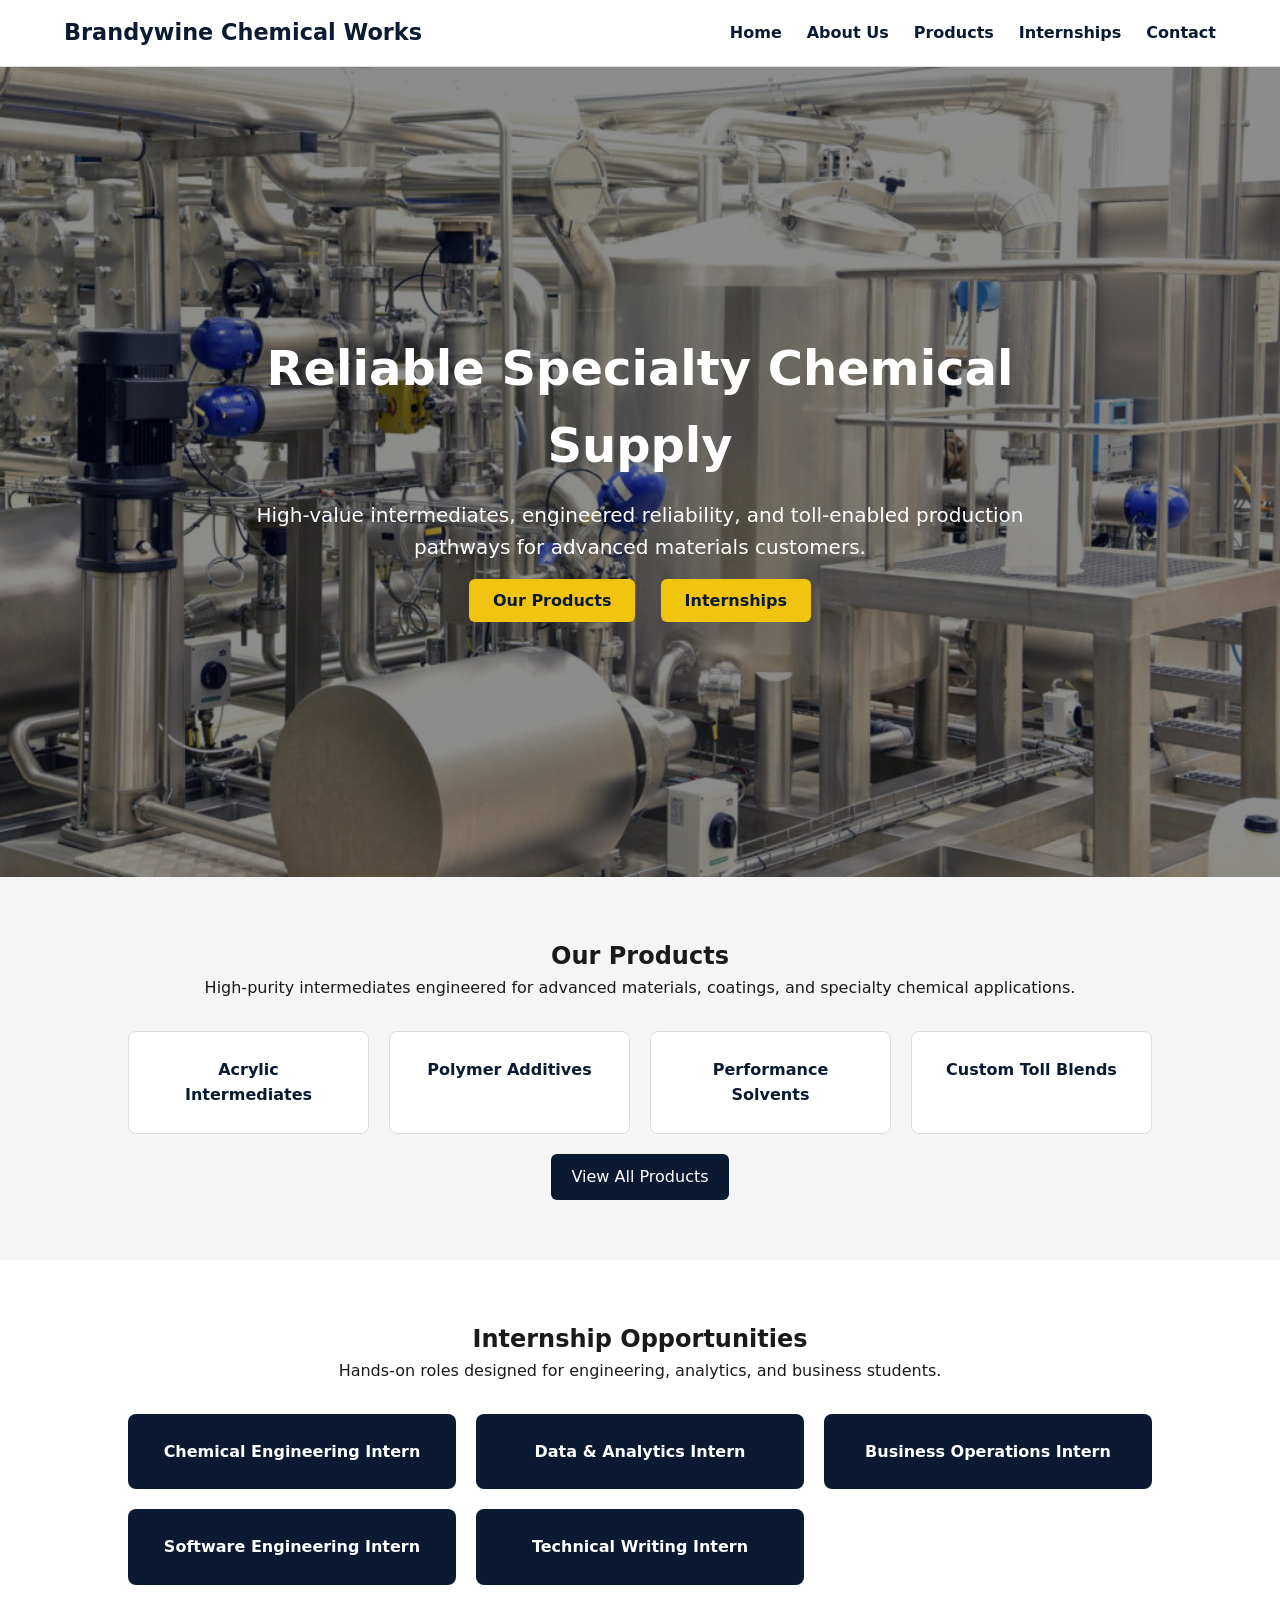
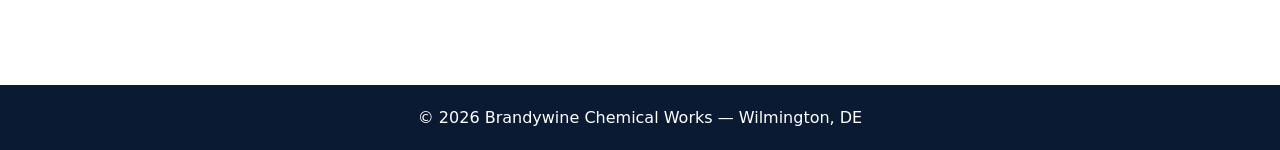
<file: index.html>
<!DOCTYPE html>
<html lang="en">
<head>
  <meta charset="UTF-8" />
  <title>Brandywine Chemical Works</title>
  <meta name="viewport" content="width=device-width, initial-scale=1" />
  <link rel="stylesheet" href="style.css">

  <style>
    :root {
      --navy: #0a1a33;
      --navy-light: #11284d;
      --gold: #f1c40f;
      --gold-dark: #d4ac0d;
      --text-dark: #1a1a1a;
      --light-gray: #f5f5f5;
    }
  </style>
</head>

<body>

  <!-- NAVBAR -->
  <nav>
    <div class="nav-container">
      <h1 class="logo">Brandywine Chemical Works</h1>
      <ul class="nav-links">
  <li><a href="index.html">Home</a></li>
  <li><a href="about.html">About Us</a></li>
  <li><a href="products.html">Products</a></li>
  <li><a href="index.html#internships">Internships</a></li>
  <li><a href="contact.html">Contact</a></li>
      </ul>
    </div>
  </nav>

  <!-- HERO -->
  <section class="hero">
    <div class="hero-overlay"></div>
    <div class="hero-content">
      <h1>Reliable Specialty Chemical Supply</h1>
      <p>High-value intermediates, engineered reliability, and toll-enabled production pathways for advanced materials customers.</p>
      <div class="hero-buttons">
        <a href="products.html" class="btn">Our Products</a>
        <a href="#internships" class="btn">Internships</a>
      </div>
    </div>
  </section>

  <!-- PRODUCTS PREVIEW -->
  <section class="products-preview">
    <h2>Our Products</h2>
    <p>High-purity intermediates engineered for advanced materials, coatings, and specialty chemical applications.</p>

    <div class="product-grid">
      <a href="acrylic-intermediates.html" class="product-card clickable-card">Acrylic Intermediates</a>
      <a href="polymer-additives.html" class="product-card clickable-card">Polymer Additives</a>
      <a href="performance-solvents.html" class="product-card clickable-card">Performance Solvents</a>
      <a href="custom-toll-blends.html" class="product-card clickable-card">Custom Toll Blends</a>
    </div>

    <a href="products.html" class="btn-secondary">View All Products</a>
  </section>

  <!-- INTERNSHIPS -->
  <section id="internships" class="internships">
    <h2>Internship Opportunities</h2>
    <p>Hands-on roles designed for engineering, analytics, and business students.</p>

    <div class="internship-grid">
      <a href="chemical-engineering-intern.html" class="card">Chemical Engineering Intern</a>
      <a href="data-analytics-intern.html" class="card">Data & Analytics Intern</a>
      <a href="business-ops-intern.html" class="card">Business Operations Intern</a>
      <a href="software-intern.html" class="card">Software Engineering Intern</a>
      <a href="technical-writing-intern.html" class="card">Technical Writing Intern</a>
    </div>
  </section>

  <!-- FOOTER -->
  <footer>
    <p>© 2026 Brandywine Chemical Works — Wilmington, DE</p>
  </footer>

</body>
</html>
</file>
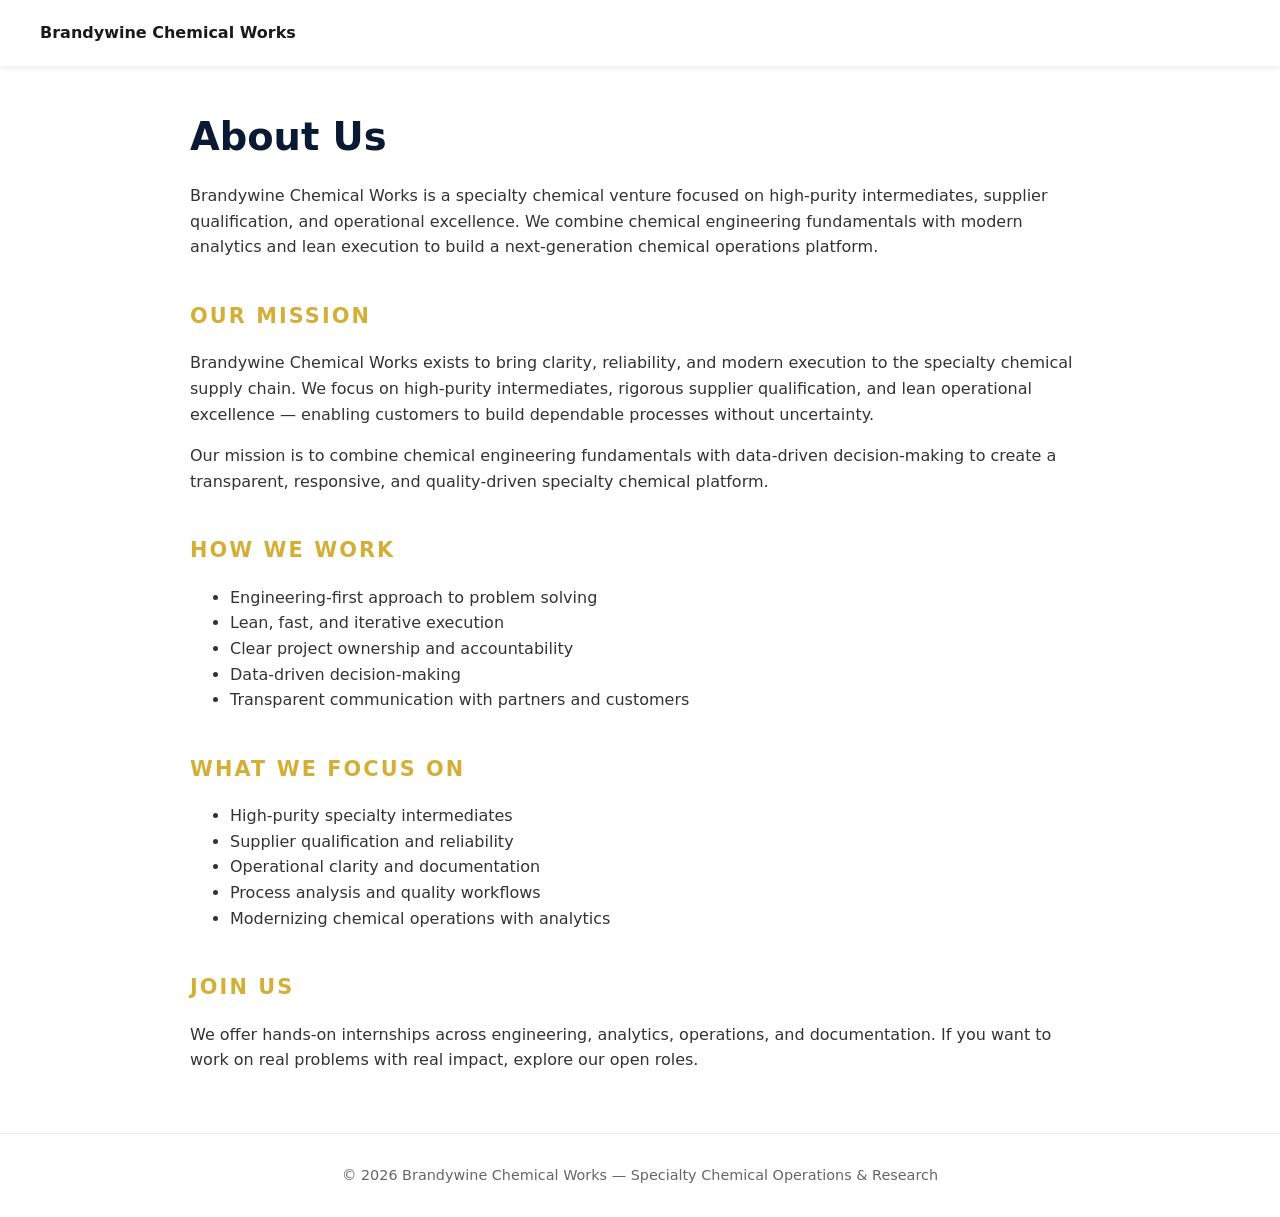
<file: about.html>
<!DOCTYPE html>
<html lang="en">
<head>
  <meta charset="UTF-8" />
  <title>About Us — Brandywine Chemical Works</title>
  <meta name="viewport" content="width=device-width, initial-scale=1" />

  <style>
    body { font-family: system-ui, sans-serif; margin: 0; background: #ffffff; color: #1a1a1a; line-height: 1.6; }
    header { background: #ffffff; padding: 20px 40px; box-shadow: 0 2px 6px rgba(0,0,0,0.08); position: sticky; top: 0; }
    h1 { color: #0a1a33; font-size: 2.4rem; margin-bottom: 10px; }
    h2 { color: #d4af37; margin-top: 40px; font-size: 1.3rem; text-transform: uppercase; letter-spacing: 0.1em; }
    p, li { font-size: 1rem; color: #333; }
    .container { max-width: 900px; margin: 40px auto; padding: 0 20px; }
    a.button { display:inline-block; padding:12px 22px; background:#d4af37; color:#000; border-radius:999px; text-decoration:none; font-weight:600; }
    a.button:hover { background:#b8962f; }
    footer { margin-top:60px; padding:30px 0; text-align:center; font-size:0.9rem; color:#666; border-top:1px solid #eee; }
  </style>
</head>

<body>

<header><strong>Brandywine Chemical Works</strong></header>

<div class="container">

  <h1>About Us</h1>

  <p>
    Brandywine Chemical Works is a specialty chemical venture focused on high‑purity intermediates,
    supplier qualification, and operational excellence. We combine chemical engineering fundamentals
    with modern analytics and lean execution to build a next‑generation chemical operations platform.
  </p>

  <h2>Our Mission</h2>
  <p>
    Brandywine Chemical Works exists to bring clarity, reliability, and modern execution to the specialty
    chemical supply chain. We focus on high‑purity intermediates, rigorous supplier qualification, and
    lean operational excellence — enabling customers to build dependable processes without uncertainty.
  </p>

  <p>
    Our mission is to combine chemical engineering fundamentals with data‑driven decision‑making to create
    a transparent, responsive, and quality‑driven specialty chemical platform.
  </p>

  <h2>How We Work</h2>
  <ul>
    <li>Engineering‑first approach to problem solving</li>
    <li>Lean, fast, and iterative execution</li>
    <li>Clear project ownership and accountability</li>
    <li>Data‑driven decision‑making</li>
    <li>Transparent communication with partners and customers</li>
  </ul>

  <h2>What We Focus On</h2>
  <ul>
    <li>High‑purity specialty intermediates</li>
    <li>Supplier qualification and reliability</li>
    <li>Operational clarity and documentation</li>
    <li>Process analysis and quality workflows</li>
    <li>Modernizing chemical operations with analytics</li>
  </ul>

  <h2>Join Us</h2>
  <p>
    We offer hands‑on internships across engineering, analytics, operations, and documentation.
    If you want to work on real problems with real impact, explore our open roles.
  </p>

</div>

<footer>
  © 2026 Brandywine Chemical Works — Specialty Chemical Operations & Research
</footer>

</body>
</html>
</file>
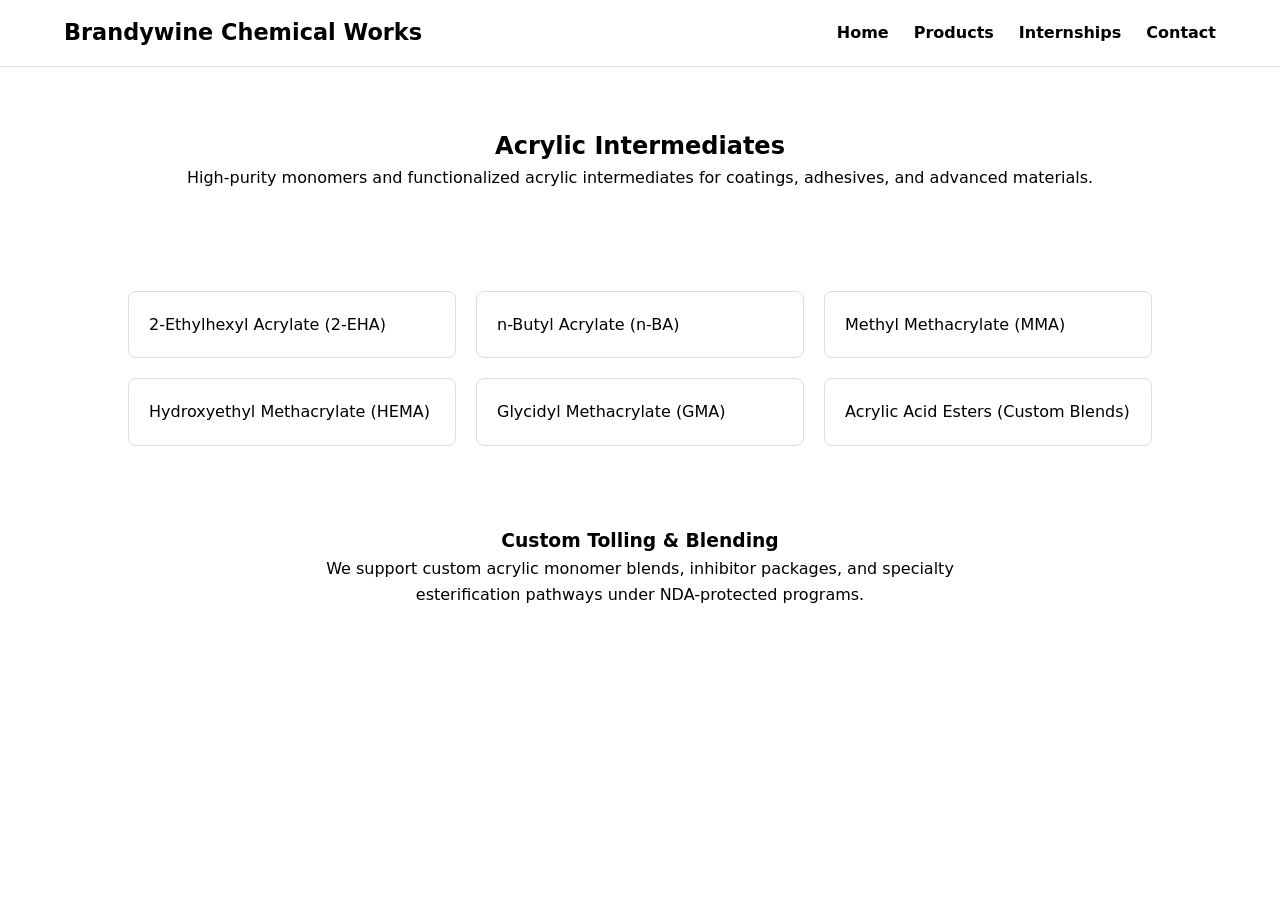
<file: acrylic-intermediates.html>
<!DOCTYPE html>
<html>
<head>
  <title>Acrylic Intermediates — Brandywine Chemical Works</title>
  <link rel="stylesheet" href="style.css">
</head>

<body>

<nav>
  <div class="nav-container">
    <h1 class="logo">Brandywine Chemical Works</h1>
    <ul class="nav-links">
      <li><a href="index.html">Home</a></li>
      <li><a href="products.html">Products</a></li>
      <li><a href="index.html#internships">Internships</a></li>
      <li><a href="contact.html">Contact</a></li>
    </ul>
  </div>
</nav>

<section class="category-header">
  <h2>Acrylic Intermediates</h2>
  <p>High-purity monomers and functionalized acrylic intermediates for coatings, adhesives, and advanced materials.</p>
</section>

<section class="chemical-grid">
  <div class="chemical-card">2-Ethylhexyl Acrylate (2-EHA)</div>
  <div class="chemical-card">n-Butyl Acrylate (n-BA)</div>
  <div class="chemical-card">Methyl Methacrylate (MMA)</div>
  <div class="chemical-card">Hydroxyethyl Methacrylate (HEMA)</div>
  <div class="chemical-card">Glycidyl Methacrylate (GMA)</div>
  <div class="chemical-card">Acrylic Acid Esters (Custom Blends)</div>
</section>

<section class="capabilities">
  <h3>Custom Tolling & Blending</h3>
  <p>We support custom acrylic monomer blends, inhibitor packages, and specialty esterification pathways under NDA-protected programs.</p>
  <a href="contact.html" class="btn-secondary">Discuss Your Project</a>
</section>

<footer>
  <p>© 2026 Brandywine Chemical Works — Wilmington, DE</p>
</footer>

</body>
</html>
</file>
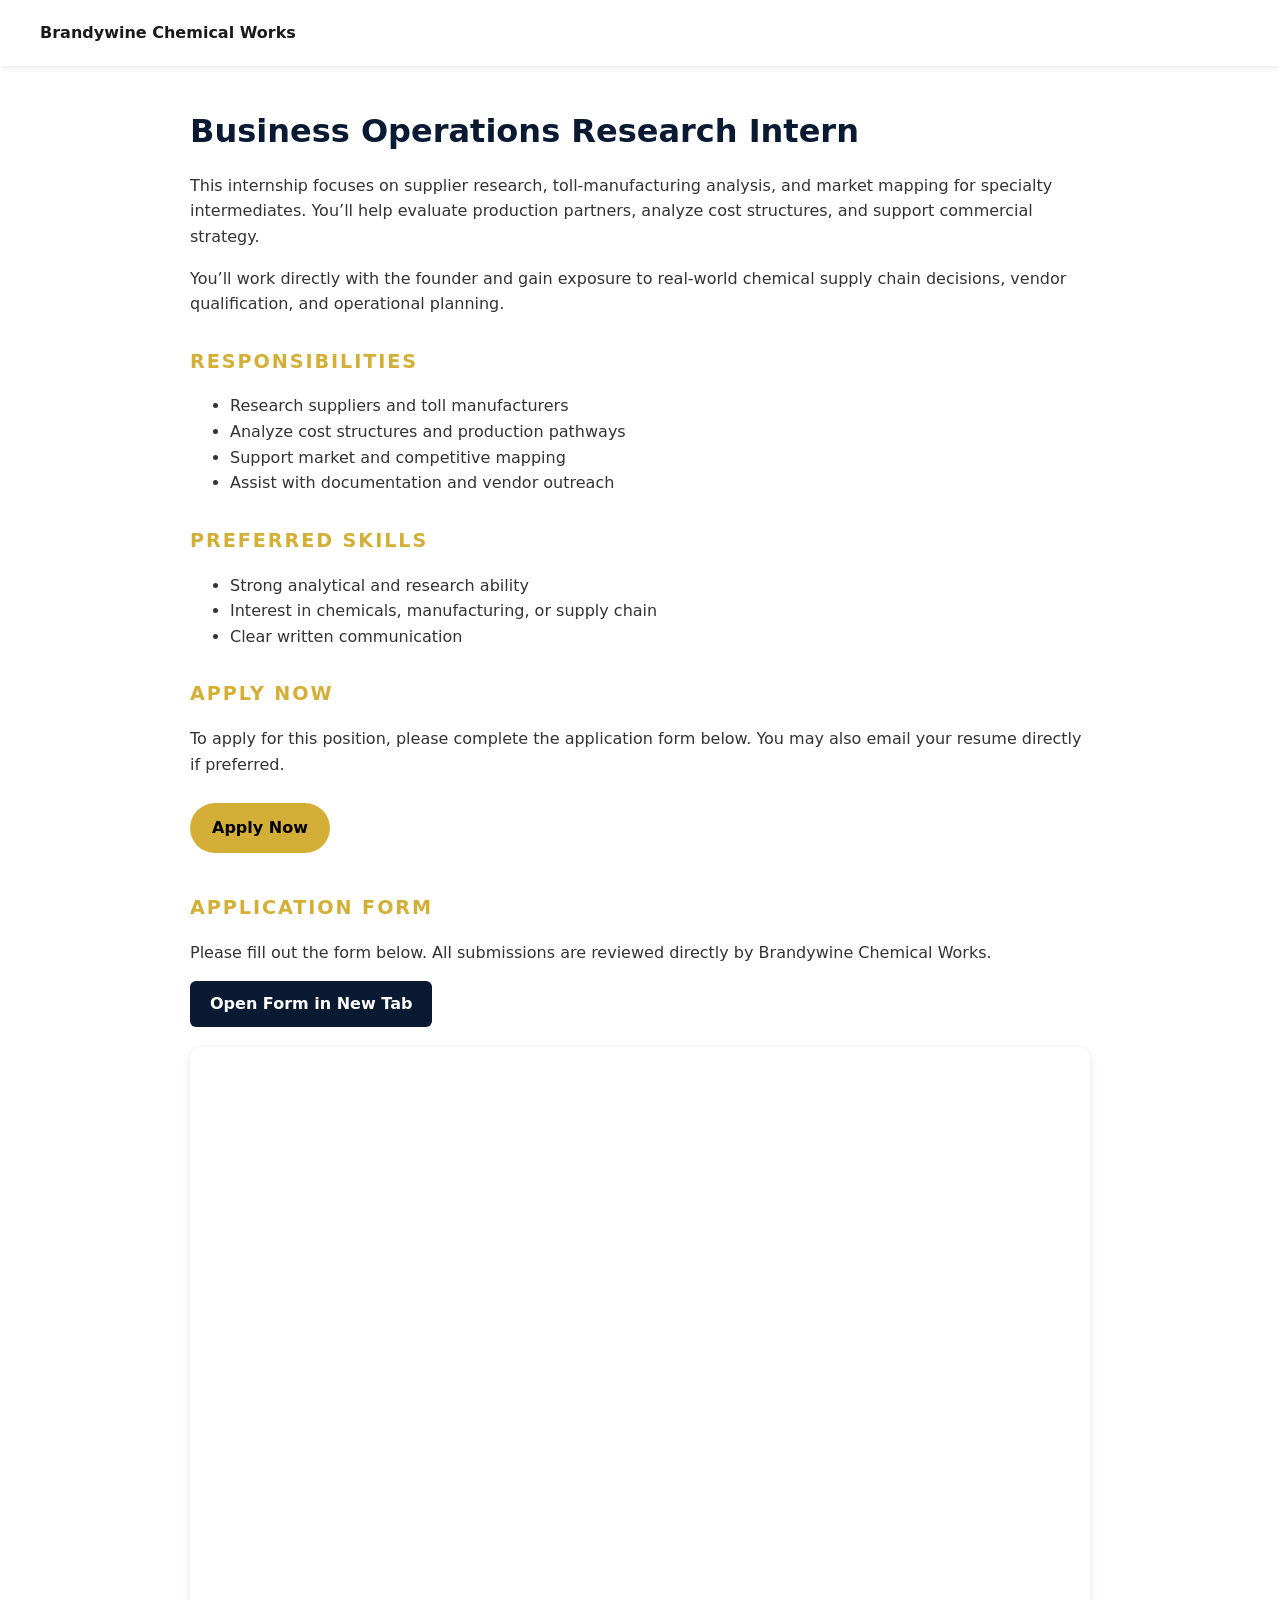
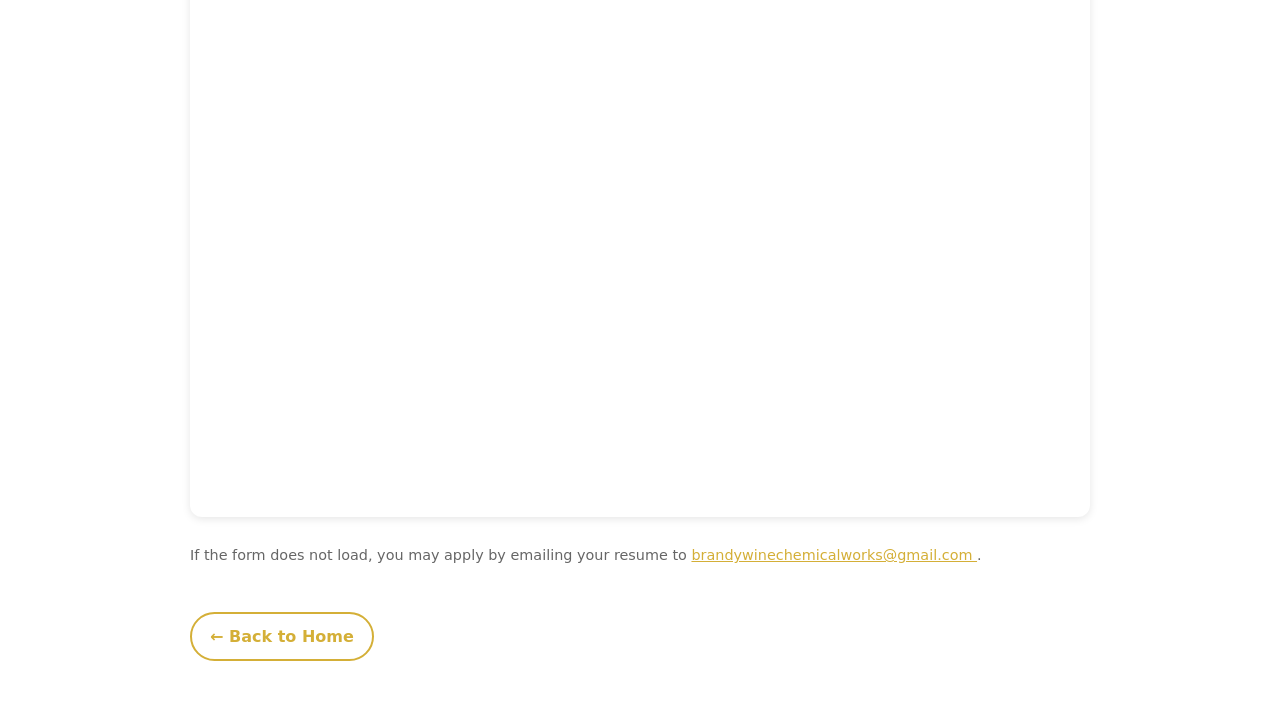
<file: business-ops-intern.html>
<!DOCTYPE html>
<html lang="en">
<head>
  <meta charset="UTF-8" />
  <title>Business Operations Research Intern — Brandywine Chemical Works</title>
  <meta name="viewport" content="width=device-width, initial-scale=1" />

  <style>
    body { font-family: system-ui, sans-serif; margin: 0; background: #ffffff; color: #1a1a1a; line-height: 1.6; }
    header { background: #ffffff; padding: 20px 40px; box-shadow: 0 2px 6px rgba(0,0,0,0.08); position: sticky; top: 0; }
    h1 { color: #0a1a33; font-size: 2rem; margin-bottom: 10px; }
    h2 { color: #d4af37; margin-top: 30px; font-size: 1.2rem; text-transform: uppercase; letter-spacing: 0.1em; }
    p, li { font-size: 1rem; color: #333; }
    .container { max-width: 900px; margin: 40px auto; padding: 0 20px; }
    a.back { display: inline-block; margin-top: 30px; padding: 10px 18px; border-radius: 999px; border: 2px solid #d4af37; color: #d4af37; text-decoration: none; font-weight: 600; }
    a.back:hover { background: #d4af37; color: #000; }
  </style>
</head>

<body>

<header><strong>Brandywine Chemical Works</strong></header>

<div class="container">
  <h1>Business Operations Research Intern</h1>

  <p>
    This internship focuses on supplier research, toll‑manufacturing analysis, and market mapping for specialty intermediates.
    You’ll help evaluate production partners, analyze cost structures, and support commercial strategy.
  </p>

  <p>
    You’ll work directly with the founder and gain exposure to real‑world chemical supply chain decisions,
    vendor qualification, and operational planning.
  </p>

  <h2>Responsibilities</h2>
  <ul>
    <li>Research suppliers and toll manufacturers</li>
    <li>Analyze cost structures and production pathways</li>
    <li>Support market and competitive mapping</li>
    <li>Assist with documentation and vendor outreach</li>
  </ul>

  <h2>Preferred Skills</h2>
  <ul>
    <li>Strong analytical and research ability</li>
    <li>Interest in chemicals, manufacturing, or supply chain</li>
    <li>Clear written communication</li>
  </ul>

  <h2>Apply Now</h2>

  <p>
    To apply for this position, please complete the application form below.
    You may also email your resume directly if preferred.
  </p>

  <!-- Apply Button -->
  <a href="#application-form" 
     style="
       display:inline-block;
       padding:12px 22px;
       background:#d4af37;
       color:#000;
       border-radius:999px;
       text-decoration:none;
       font-weight:600;
       margin-top:10px;
     ">
     Apply Now
  </a>

  <!-- Application Form Section -->
  <div id="application-form" style="margin-top:40px;">
    <h2>Application Form</h2>

    <p style="color:#333;">
      Please fill out the form below. All submissions are reviewed directly by Brandywine Chemical Works.
    </p>

    <!-- FALLBACK BUTTON -->
    <a href="https://forms.gle/P2R8jmeC2J8kjcAG6"
       target="_blank"
       style="
         display:inline-block;
         margin-bottom:20px;
         padding:10px 20px;
         background:#0a1a33;
         color:white;
         border-radius:6px;
         text-decoration:none;
         font-weight:600;
       ">
       Open Form in New Tab
    </a>

    <!-- GOOGLE FORM EMBED -->
    <iframe 
      src="https://docs.google.com/forms/d/e/1FAIpQLSeJQ37tbTWWe8-e8a4mIsSJoW4a4GxVujY9jbPXu801iWJXXw/viewform?embedded=true"
      width="100%" 
      height="1070" 
      frameborder="0" 
      marginheight="0" 
      marginwidth="0"
      style="
        border:none;
        border-radius:12px;
        box-shadow:0 2px 8px rgba(0,0,0,0.1);
        background:white;
      ">
    </iframe>

    <p style="margin-top:20px; font-size:0.9rem; color:#666;">
      If the form does not load, you may apply by emailing your resume to  
      <a href="mailto:brandywinechemicalworks@gmail.com" style="color:#d4af37;">
        brandywinechemicalworks@gmail.com
      </a>.
    </p>

    <a class="back" href="index.html">← Back to Home</a>
  </div>

</div>

</body>
</html>
</file>
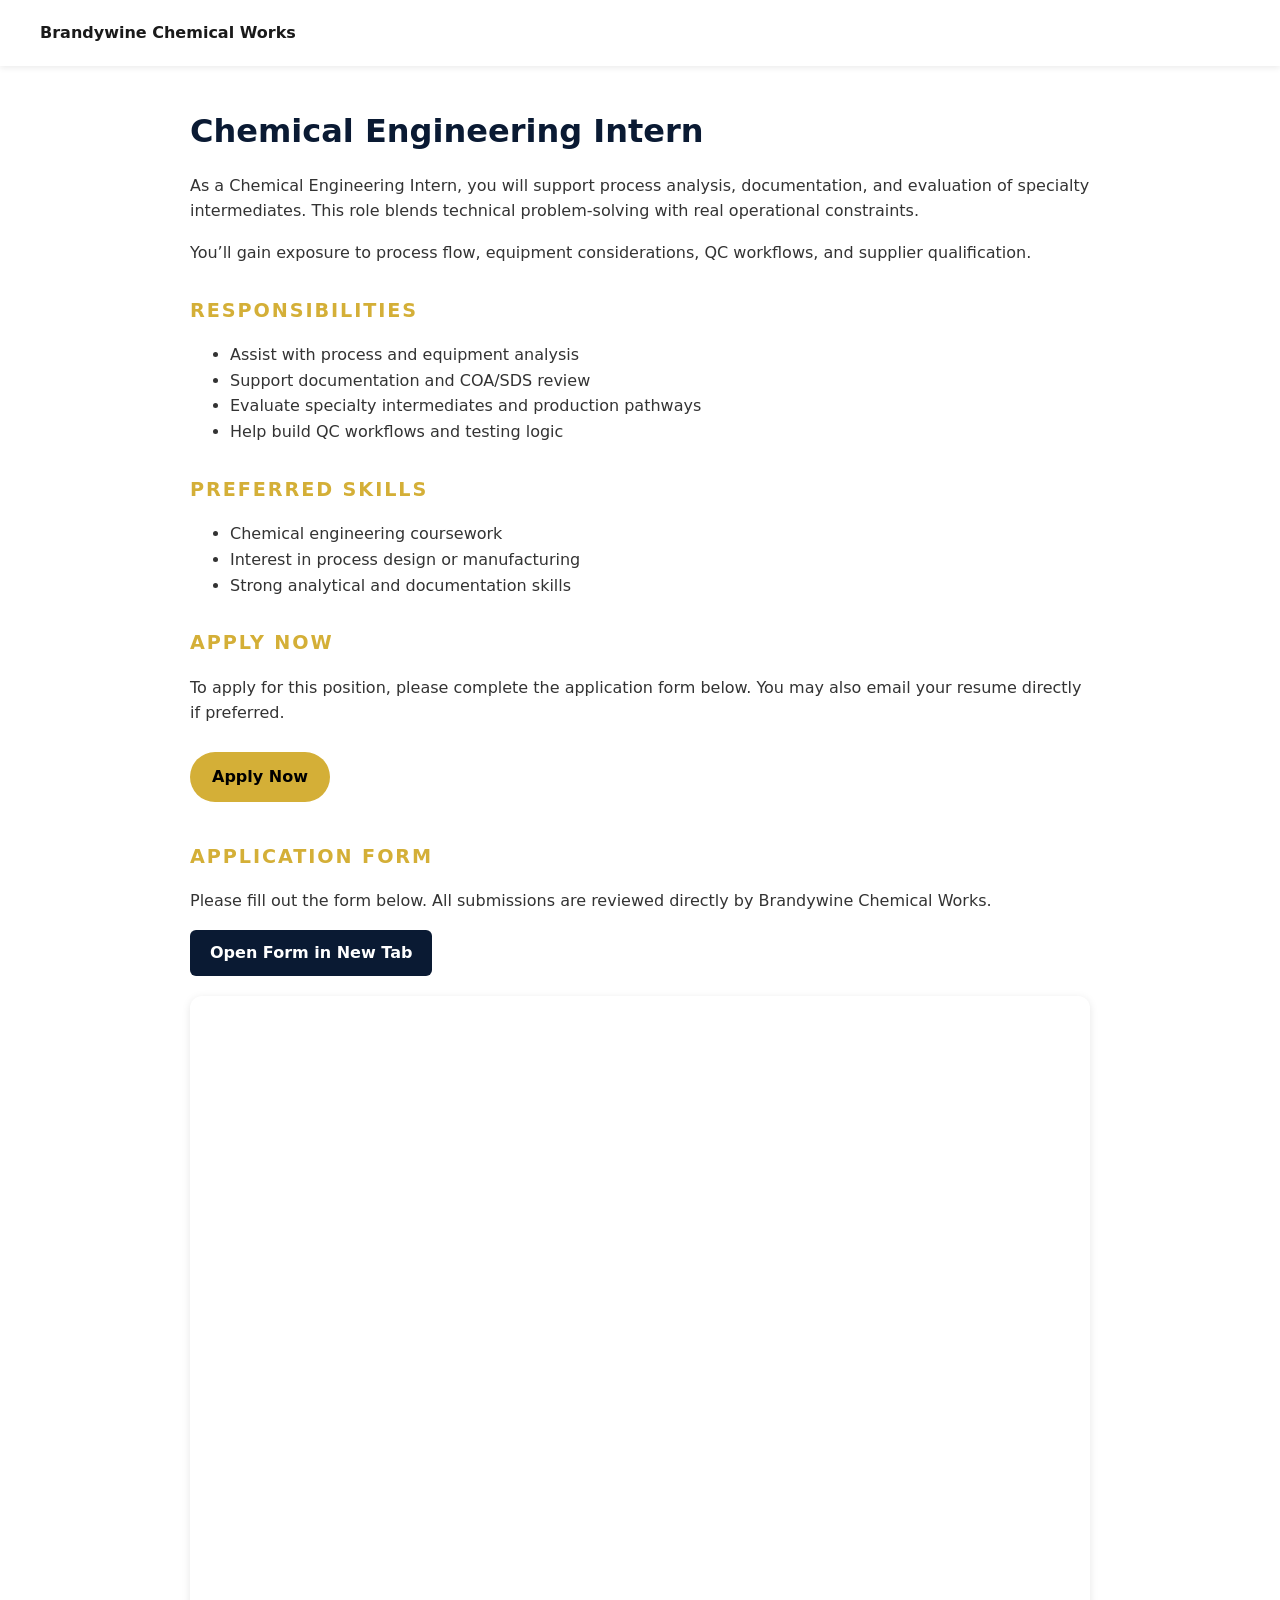
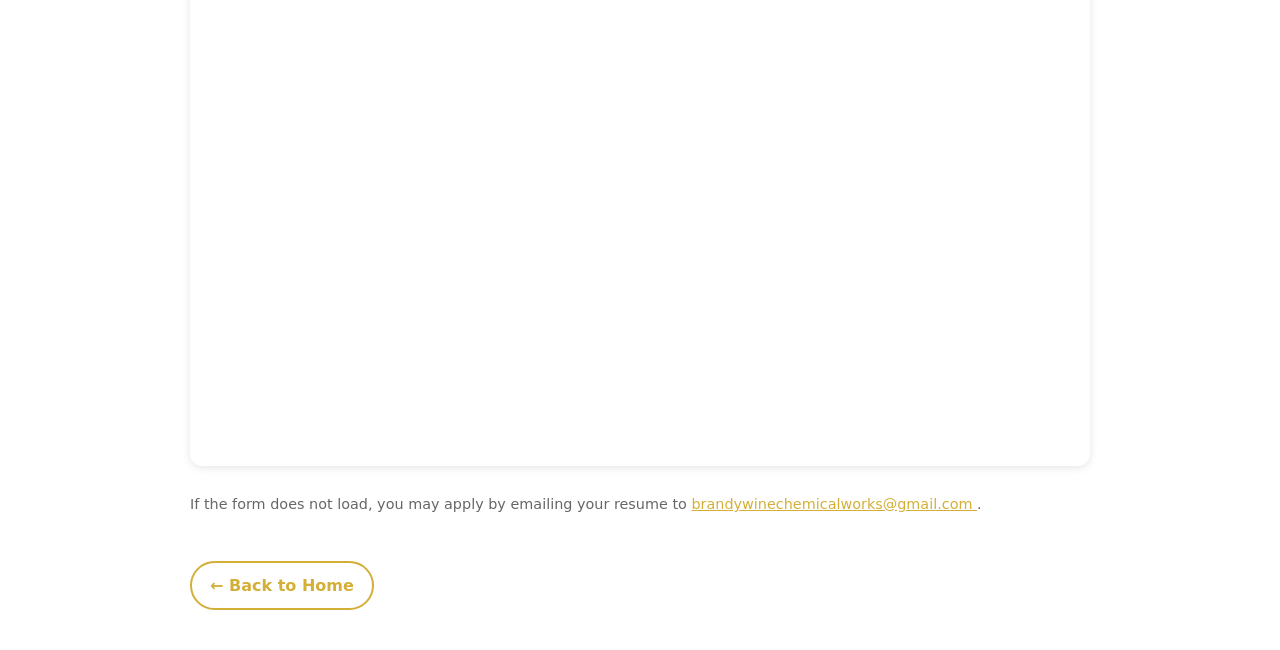
<file: chemical-engineering-intern.html>
<!DOCTYPE html>
<html lang="en">
<head>
  <meta charset="UTF-8" />
  <title>Chemical Engineering Intern — Brandywine Chemical Works</title>
  <meta name="viewport" content="width=device-width, initial-scale=1" />

  <style>
    body { font-family: system-ui, sans-serif; margin: 0; background: #ffffff; color: #1a1a1a; line-height: 1.6; }
    header { background: #ffffff; padding: 20px 40px; box-shadow: 0 2px 6px rgba(0,0,0,0.08); position: sticky; top: 0; }
    h1 { color: #0a1a33; font-size: 2rem; margin-bottom: 10px; }
    h2 { color: #d4af37; margin-top: 30px; font-size: 1.2rem; text-transform: uppercase; letter-spacing: 0.1em; }
    p, li { font-size: 1rem; color: #333; }
    .container { max-width: 900px; margin: 40px auto; padding: 0 20px; }
    a.back { display: inline-block; margin-top: 30px; padding: 10px 18px; border-radius: 999px; border: 2px solid #d4af37; color: #d4af37; text-decoration: none; font-weight: 600; }
    a.back:hover { background: #d4af37; color: #000; }
  </style>
</head>

<body>

<header><strong>Brandywine Chemical Works</strong></header>

<div class="container">
  <h1>Chemical Engineering Intern</h1>

  <p>
    As a Chemical Engineering Intern, you will support process analysis, documentation, and evaluation of specialty intermediates.
    This role blends technical problem‑solving with real operational constraints.
  </p>

  <p>
    You’ll gain exposure to process flow, equipment considerations, QC workflows, and supplier qualification.
  </p>

  <h2>Responsibilities</h2>
  <ul>
    <li>Assist with process and equipment analysis</li>
    <li>Support documentation and COA/SDS review</li>
    <li>Evaluate specialty intermediates and production pathways</li>
    <li>Help build QC workflows and testing logic</li>
  </ul>

  <h2>Preferred Skills</h2>
  <ul>
    <li>Chemical engineering coursework</li>
    <li>Interest in process design or manufacturing</li>
    <li>Strong analytical and documentation skills</li>
  </ul>

  <h2>Apply Now</h2>

  <p>
    To apply for this position, please complete the application form below.
    You may also email your resume directly if preferred.
  </p>

  <!-- Apply Button -->
  <a href="#application-form" 
     style="
       display:inline-block;
       padding:12px 22px;
       background:#d4af37;
       color:#000;
       border-radius:999px;
       text-decoration:none;
       font-weight:600;
       margin-top:10px;
     ">
     Apply Now
  </a>

  <!-- Application Form Section -->
  <div id="application-form" style="margin-top:40px;">
    <h2>Application Form</h2>

    <p style="color:#333;">
      Please fill out the form below. All submissions are reviewed directly by Brandywine Chemical Works.
    </p>

    <!-- FALLBACK BUTTON -->
    <a href="https://forms.gle/P2R8jmeC2J8kjcAG6"
       target="_blank"
       style="
         display:inline-block;
         margin-bottom:20px;
         padding:10px 20px;
         background:#0a1a33;
         color:white;
         border-radius:6px;
         text-decoration:none;
         font-weight:600;
       ">
       Open Form in New Tab
    </a>

    <!-- GOOGLE FORM EMBED (replace src with your Chemical Engineering form embed link) -->
    <iframe 
      src="https://docs.google.com/forms/d/e/1FAIpQLSeJQ37tbTWWe8-e8a4mIsSJoW4a4GxVujY9jbPXu801iWJXXw/viewform?embedded=true"
      width="100%" 
      height="1070" 
      frameborder="0" 
      marginheight="0" 
      marginwidth="0"
      style="
        border:none;
        border-radius:12px;
        box-shadow:0 2px 8px rgba(0,0,0,0.1);
        background:white;
      ">
    </iframe>

    <p style="margin-top:20px; font-size:0.9rem; color:#666;">
      If the form does not load, you may apply by emailing your resume to  
      <a href="mailto:brandywinechemicalworks@gmail.com" style="color:#d4af37;">
        brandywinechemicalworks@gmail.com
      </a>.
    </p>

    <a class="back" href="index.html">← Back to Home</a>
  </div>

</div>

</body>
</html>
</file>
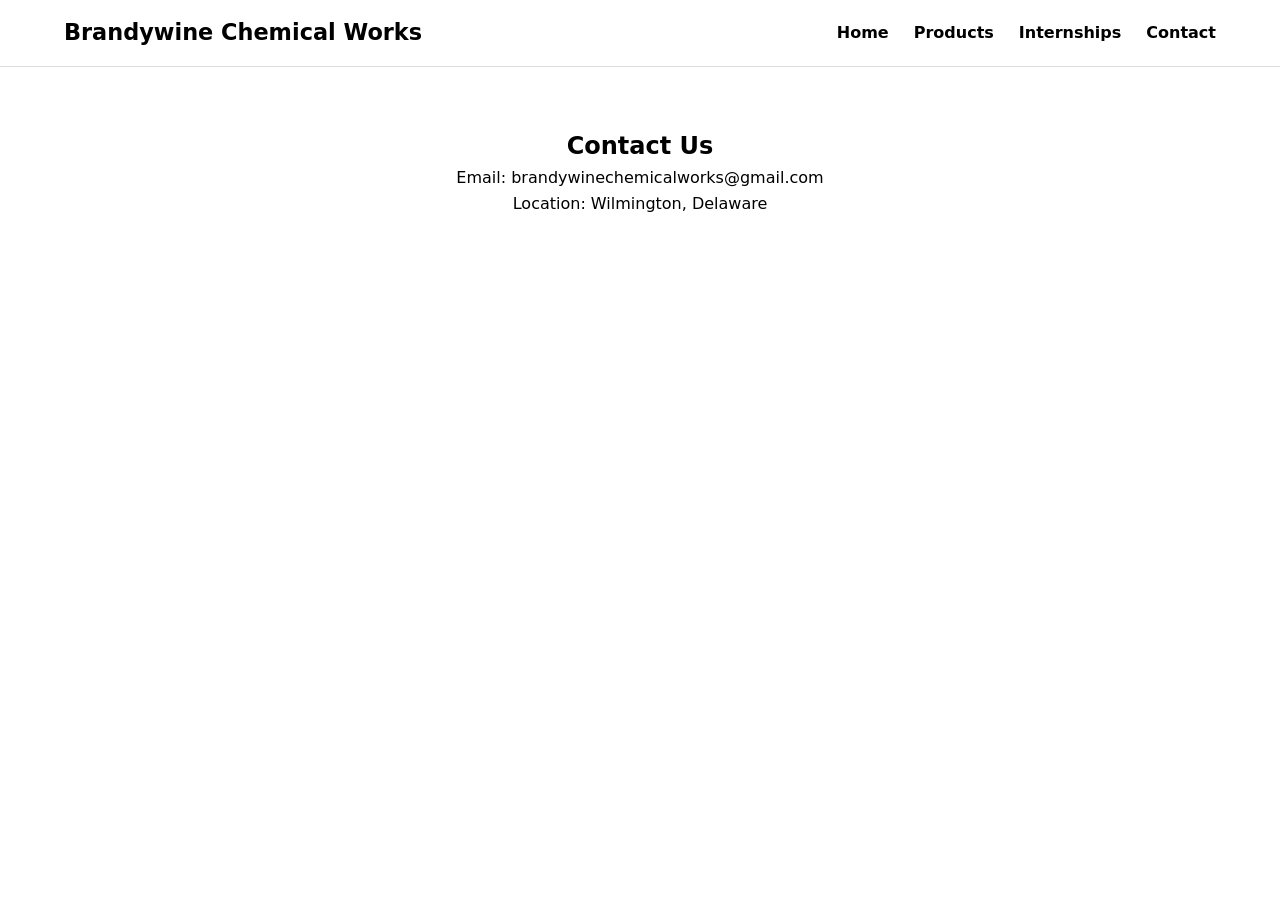
<file: contact.html>
<!DOCTYPE html>
<html>
<head>
  <title>Contact — Brandywine Chemical Works</title>
  <link rel="stylesheet" href="style.css">
</head>

<body>

<nav>
  <div class="nav-container">
    <h1 class="logo">Brandywine Chemical Works</h1>
    <ul class="nav-links">
      <li><a href="index.html">Home</a></li>
      <li><a href="products.html">Products</a></li>
      <li><a href="index.html#internships">Internships</a></li>
      <li><a href="contact.html">Contact</a></li>
    </ul>
  </div>
</nav>

<section class="products-preview">
  <h2>Contact Us</h2>
  <p>Email: brandywinechemicalworks@gmail.com</p>
  <p>Location: Wilmington, Delaware</p>
</section>

<footer>
  <p>© 2026 Brandywine Chemical Works — Wilmington, DE</p>
</footer>

</body>
</html>
</file>
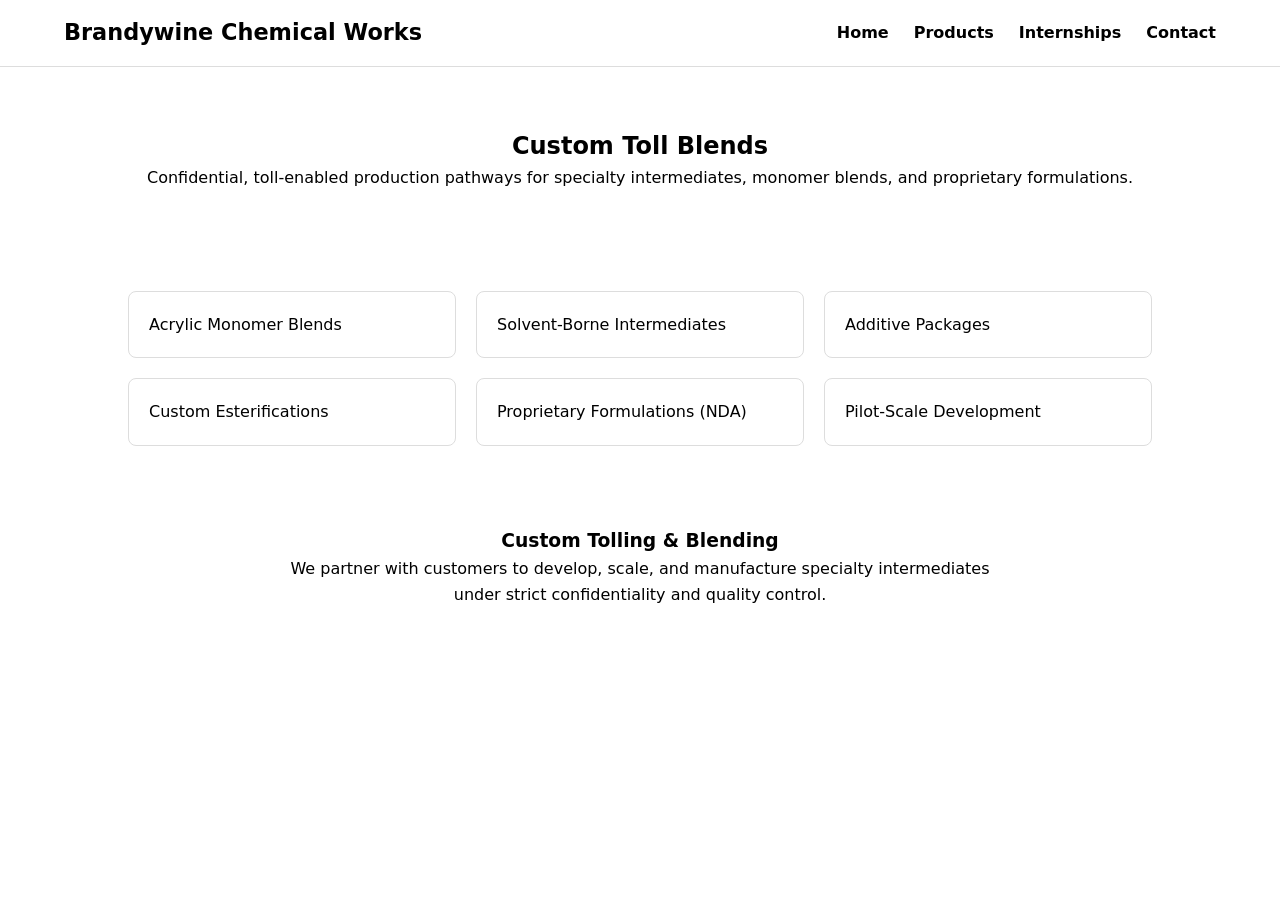
<file: custom-toll-blends.html>
<!DOCTYPE html>
<html>
<head>
  <title>Custom Toll Blends — Brandywine Chemical Works</title>
  <link rel="stylesheet" href="style.css">
</head>

<body>

<nav>
  <div class="nav-container">
    <h1 class="logo">Brandywine Chemical Works</h1>
    <ul class="nav-links">
      <li><a href="index.html">Home</a></li>
      <li><a href="products.html">Products</a></li>
      <li><a href="index.html#internships">Internships</a></li>
      <li><a href="contact.html">Contact</a></li>
    </ul>
  </div>
</nav>

<section class="category-header">
  <h2>Custom Toll Blends</h2>
  <p>Confidential, toll-enabled production pathways for specialty intermediates, monomer blends, and proprietary formulations.</p>
</section>

<section class="chemical-grid">
  <div class="chemical-card">Acrylic Monomer Blends</div>
  <div class="chemical-card">Solvent-Borne Intermediates</div>
  <div class="chemical-card">Additive Packages</div>
  <div class="chemical-card">Custom Esterifications</div>
  <div class="chemical-card">Proprietary Formulations (NDA)</div>
  <div class="chemical-card">Pilot-Scale Development</div>
</section>

<section class="capabilities">
  <h3>Custom Tolling & Blending</h3>
  <p>We partner with customers to develop, scale, and manufacture specialty intermediates under strict confidentiality and quality control.</p>
  <a href="contact.html" class="btn-secondary">Discuss Your Project</a>
</section>

<footer>
  <p>© 2026 Brandywine Chemical Works — Wilmington, DE</p>
</footer>

</body>
</html>
</file>
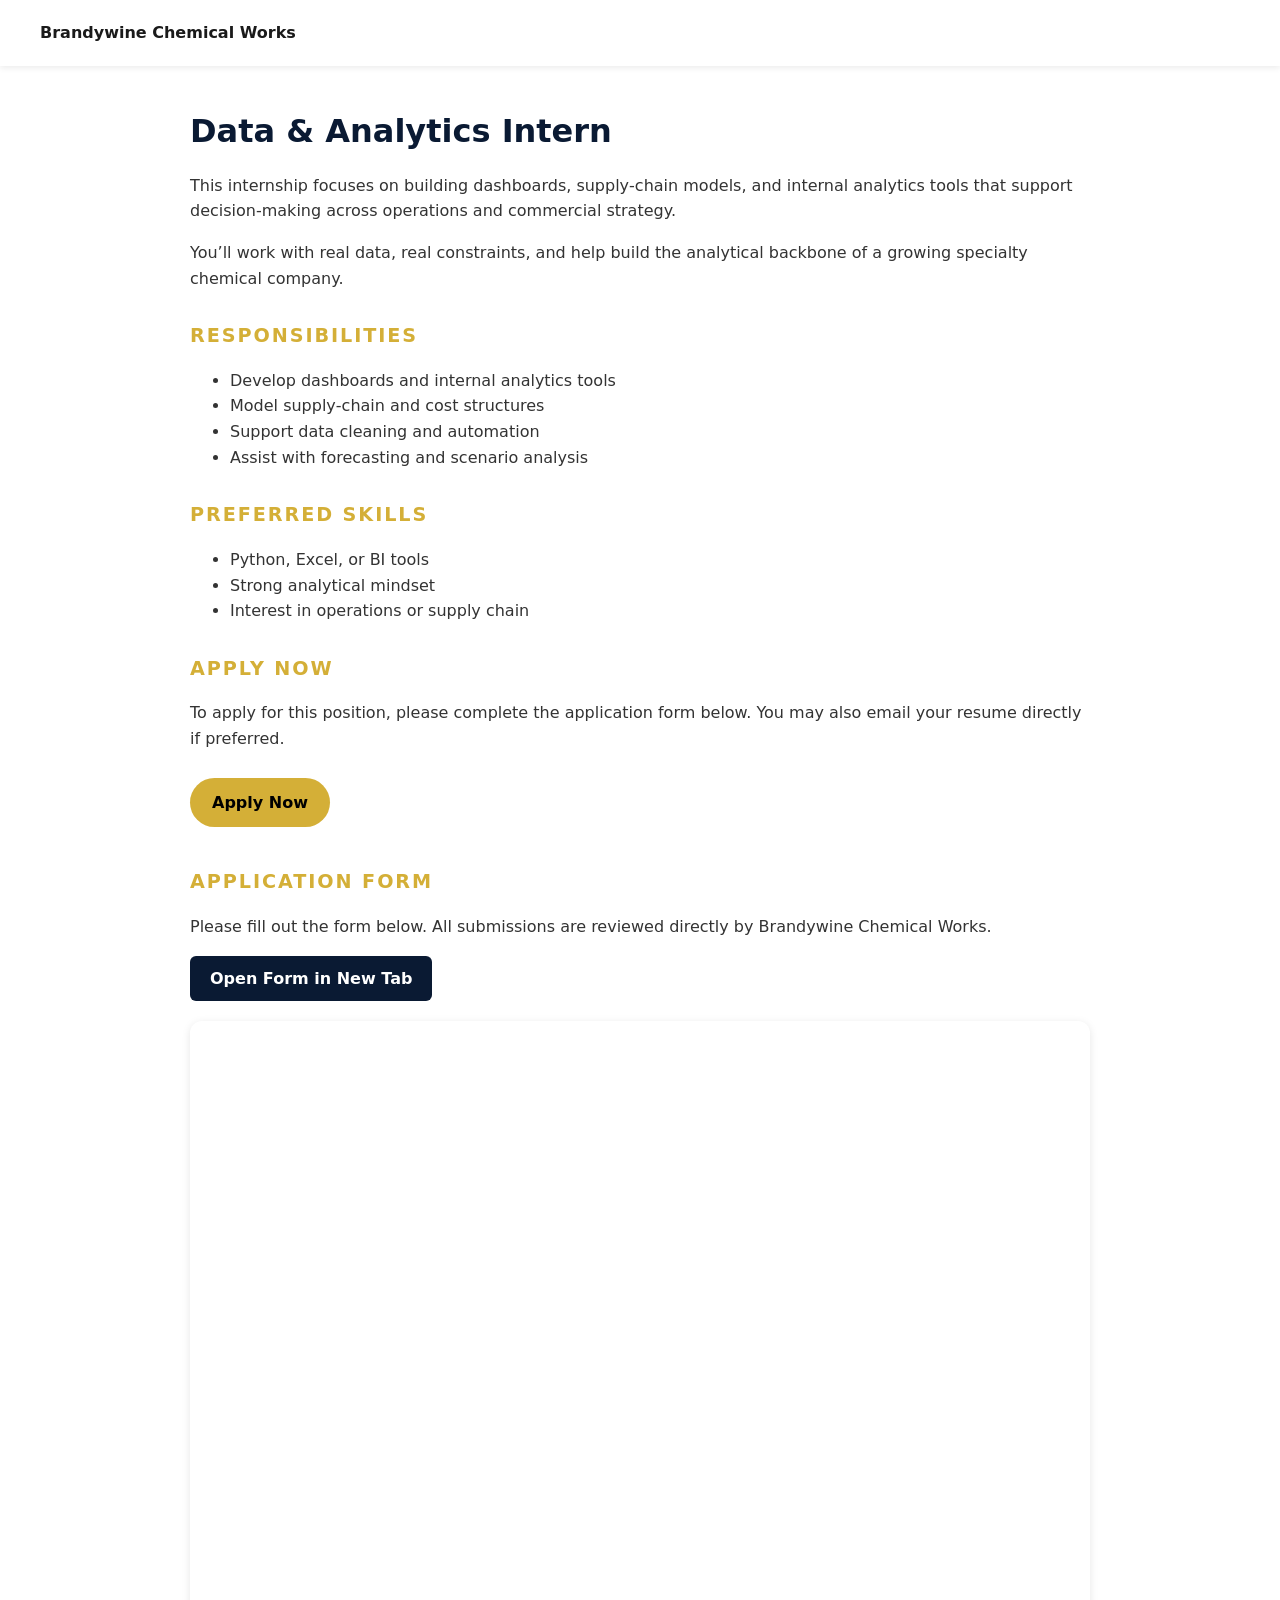
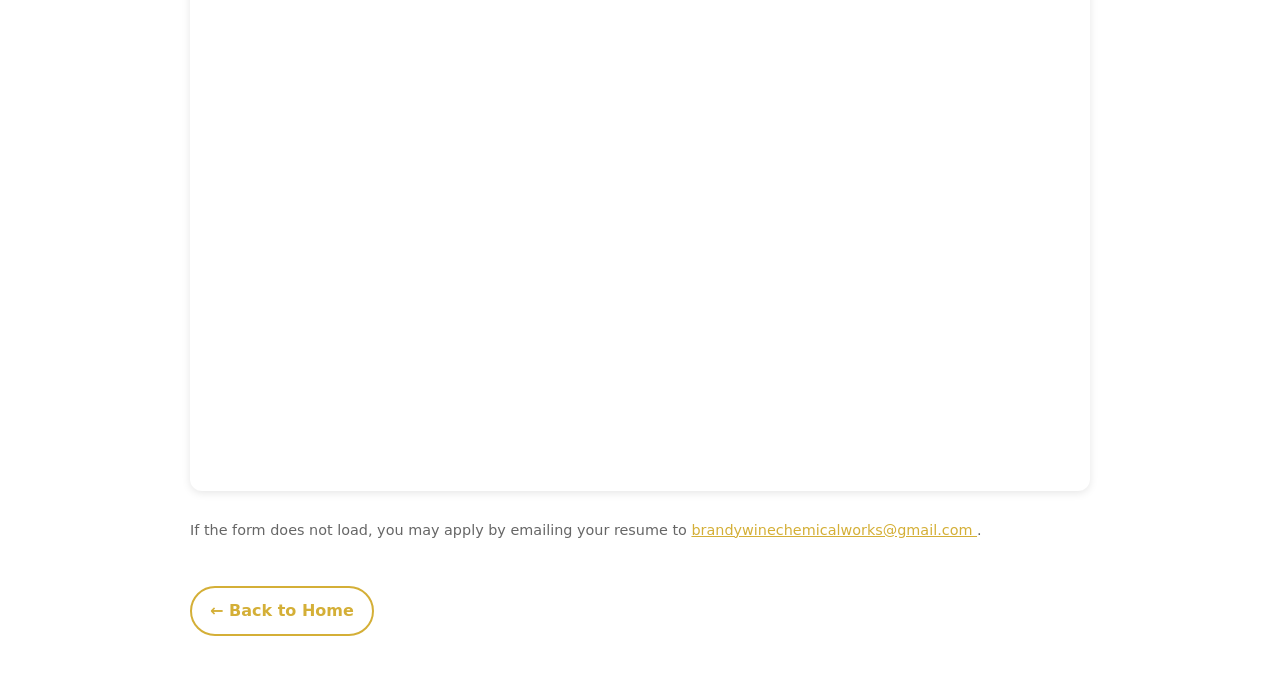
<file: data-analytics-intern.html>
<!DOCTYPE html>
<html lang="en">
<head>
  <meta charset="UTF-8" />
  <title>Data & Analytics Intern — Brandywine Chemical Works</title>
  <meta name="viewport" content="width=device-width, initial-scale=1" />

  <style>
    body { font-family: system-ui, sans-serif; margin: 0; background: #ffffff; color: #1a1a1a; line-height: 1.6; }
    header { background: #ffffff; padding: 20px 40px; box-shadow: 0 2px 6px rgba(0,0,0,0.08); position: sticky; top: 0; }
    h1 { color: #0a1a33; font-size: 2rem; margin-bottom: 10px; }
    h2 { color: #d4af37; margin-top: 30px; font-size: 1.2rem; text-transform: uppercase; letter-spacing: 0.1em; }
    p, li { font-size: 1rem; color: #333; }
    .container { max-width: 900px; margin: 40px auto; padding: 0 20px; }
    a.back { display: inline-block; margin-top: 30px; padding: 10px 18px; border-radius: 999px; border: 2px solid #d4af37; color: #d4af37; text-decoration: none; font-weight: 600; }
    a.back:hover { background: #d4af37; color: #000; }
  </style>
</head>

<body>

<header><strong>Brandywine Chemical Works</strong></header>

<div class="container">
  <h1>Data & Analytics Intern</h1>

  <p>
    This internship focuses on building dashboards, supply‑chain models, and internal analytics tools
    that support decision‑making across operations and commercial strategy.
  </p>

  <p>
    You’ll work with real data, real constraints, and help build the analytical backbone of a growing specialty chemical company.
  </p>

  <h2>Responsibilities</h2>
  <ul>
    <li>Develop dashboards and internal analytics tools</li>
    <li>Model supply‑chain and cost structures</li>
    <li>Support data cleaning and automation</li>
    <li>Assist with forecasting and scenario analysis</li>
  </ul>

  <h2>Preferred Skills</h2>
  <ul>
    <li>Python, Excel, or BI tools</li>
    <li>Strong analytical mindset</li>
    <li>Interest in operations or supply chain</li>
  </ul>

  <h2>Apply Now</h2>

  <p>
    To apply for this position, please complete the application form below.
    You may also email your resume directly if preferred.
  </p>

  <!-- Apply Button -->
  <a href="#application-form" 
     style="
       display:inline-block;
       padding:12px 22px;
       background:#d4af37;
       color:#000;
       border-radius:999px;
       text-decoration:none;
       font-weight:600;
       margin-top:10px;
     ">
     Apply Now
  </a>

  <!-- Application Form Section -->
  <div id="application-form" style="margin-top:40px;">
    <h2>Application Form</h2>

    <p style="color:#333;">
      Please fill out the form below. All submissions are reviewed directly by Brandywine Chemical Works.
    </p>

    <!-- FALLBACK BUTTON -->
    <a href="https://forms.gle/P2R8jmeC2J8kjcAG6"
       target="_blank"
       style="
         display:inline-block;
         margin-bottom:20px;
         padding:10px 20px;
         background:#0a1a33;
         color:white;
         border-radius:6px;
         text-decoration:none;
         font-weight:600;
       ">
       Open Form in New Tab
    </a>

    <!-- GOOGLE FORM EMBED (replace src with your Data & Analytics form embed link if different) -->
    <iframe 
      src="https://docs.google.com/forms/d/e/1FAIpQLSeJQ37tbTWWe8-e8a4mIsSJoW4a4GxVujY9jbPXu801iWJXXw/viewform?embedded=true"
      width="100%" 
      height="1070" 
      frameborder="0" 
      marginheight="0" 
      marginwidth="0"
      style="
        border:none;
        border-radius:12px;
        box-shadow:0 2px 8px rgba(0,0,0,0.1);
        background:white;
      ">
    </iframe>

    <p style="margin-top:20px; font-size:0.9rem; color:#666;">
      If the form does not load, you may apply by emailing your resume to  
      <a href="mailto:brandywinechemicalworks@gmail.com" style="color:#d4af37;">
        brandywinechemicalworks@gmail.com
      </a>.
    </p>

    <a class="back" href="index.html">← Back to Home</a>
  </div>

</div>

</body>
</html>
</file>
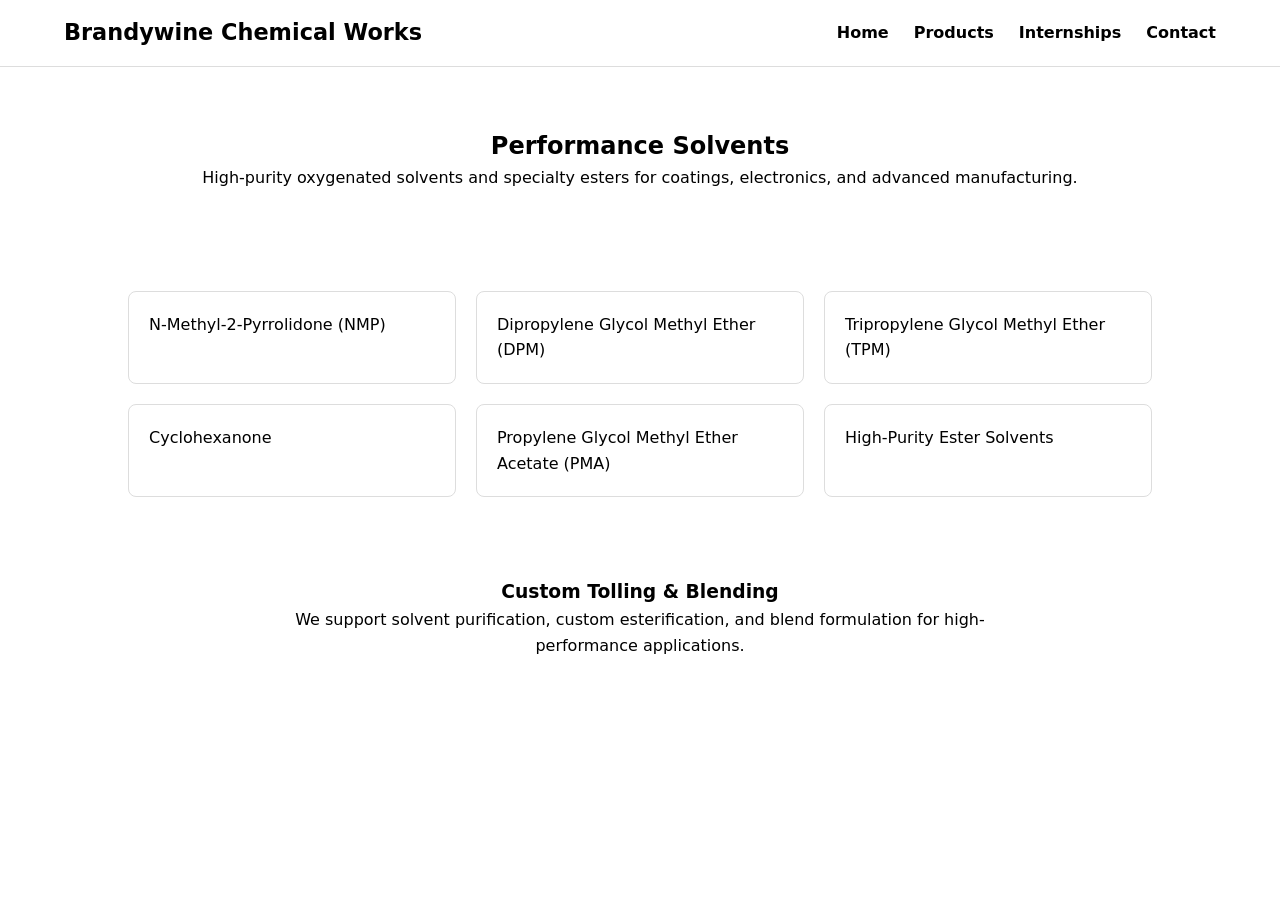
<file: performance-solvents.html>
<!DOCTYPE html>
<html>
<head>
  <title>Performance Solvents — Brandywine Chemical Works</title>
  <link rel="stylesheet" href="style.css">
</head>

<body>

<nav>
  <div class="nav-container">
    <h1 class="logo">Brandywine Chemical Works</h1>
    <ul class="nav-links">
      <li><a href="index.html">Home</a></li>
      <li><a href="products.html">Products</a></li>
      <li><a href="index.html#internships">Internships</a></li>
      <li><a href="contact.html">Contact</a></li>
    </ul>
  </div>
</nav>

<section class="category-header">
  <h2>Performance Solvents</h2>
  <p>High-purity oxygenated solvents and specialty esters for coatings, electronics, and advanced manufacturing.</p>
</section>

<section class="chemical-grid">
  <div class="chemical-card">N-Methyl-2-Pyrrolidone (NMP)</div>
  <div class="chemical-card">Dipropylene Glycol Methyl Ether (DPM)</div>
  <div class="chemical-card">Tripropylene Glycol Methyl Ether (TPM)</div>
  <div class="chemical-card">Cyclohexanone</div>
  <div class="chemical-card">Propylene Glycol Methyl Ether Acetate (PMA)</div>
  <div class="chemical-card">High-Purity Ester Solvents</div>
</section>

<section class="capabilities">
  <h3>Custom Tolling & Blending</h3>
  <p>We support solvent purification, custom esterification, and blend formulation for high-performance applications.</p>
  <a href="contact.html" class="btn-secondary">Discuss Your Project</a>
</section>

<footer>
  <p>© 2026 Brandywine Chemical Works — Wilmington, DE</p>
</footer>

</body>
</html>
</file>
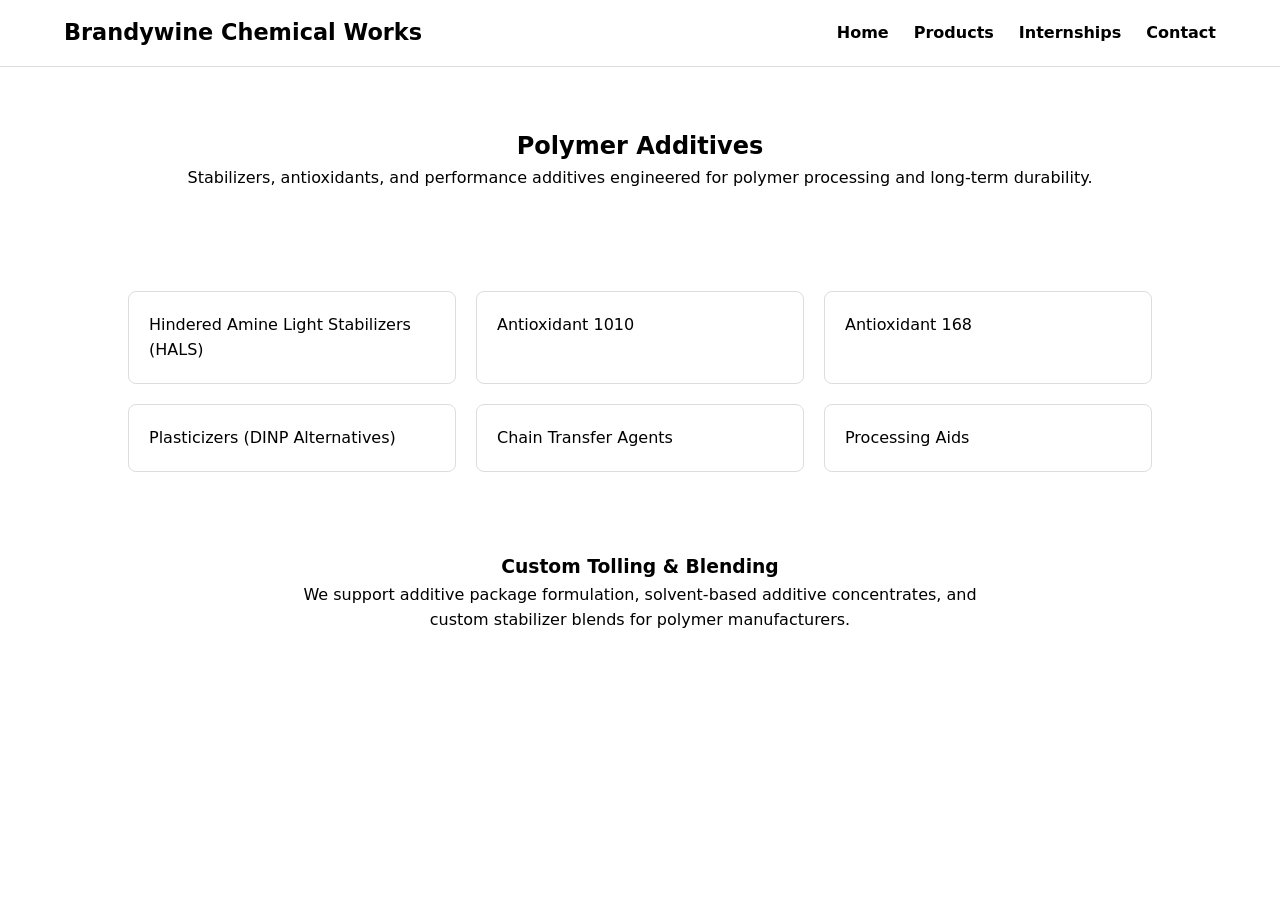
<file: polymer-additives.html>
<!DOCTYPE html>
<html>
<head>
  <title>Polymer Additives — Brandywine Chemical Works</title>
  <link rel="stylesheet" href="style.css">
</head>

<body>

<nav>
  <div class="nav-container">
    <h1 class="logo">Brandywine Chemical Works</h1>
    <ul class="nav-links">
      <li><a href="index.html">Home</a></li>
      <li><a href="products.html">Products</a></li>
      <li><a href="index.html#internships">Internships</a></li>
      <li><a href="contact.html">Contact</a></li>
    </ul>
  </div>
</nav>

<section class="category-header">
  <h2>Polymer Additives</h2>
  <p>Stabilizers, antioxidants, and performance additives engineered for polymer processing and long-term durability.</p>
</section>

<section class="chemical-grid">
  <div class="chemical-card">Hindered Amine Light Stabilizers (HALS)</div>
  <div class="chemical-card">Antioxidant 1010</div>
  <div class="chemical-card">Antioxidant 168</div>
  <div class="chemical-card">Plasticizers (DINP Alternatives)</div>
  <div class="chemical-card">Chain Transfer Agents</div>
  <div class="chemical-card">Processing Aids</div>
</section>

<section class="capabilities">
  <h3>Custom Tolling & Blending</h3>
  <p>We support additive package formulation, solvent-based additive concentrates, and custom stabilizer blends for polymer manufacturers.</p>
  <a href="contact.html" class="btn-secondary">Discuss Your Project</a>
</section>

<footer>
  <p>© 2026 Brandywine Chemical Works — Wilmington, DE</p>
</footer>

</body>
</html>
</file>
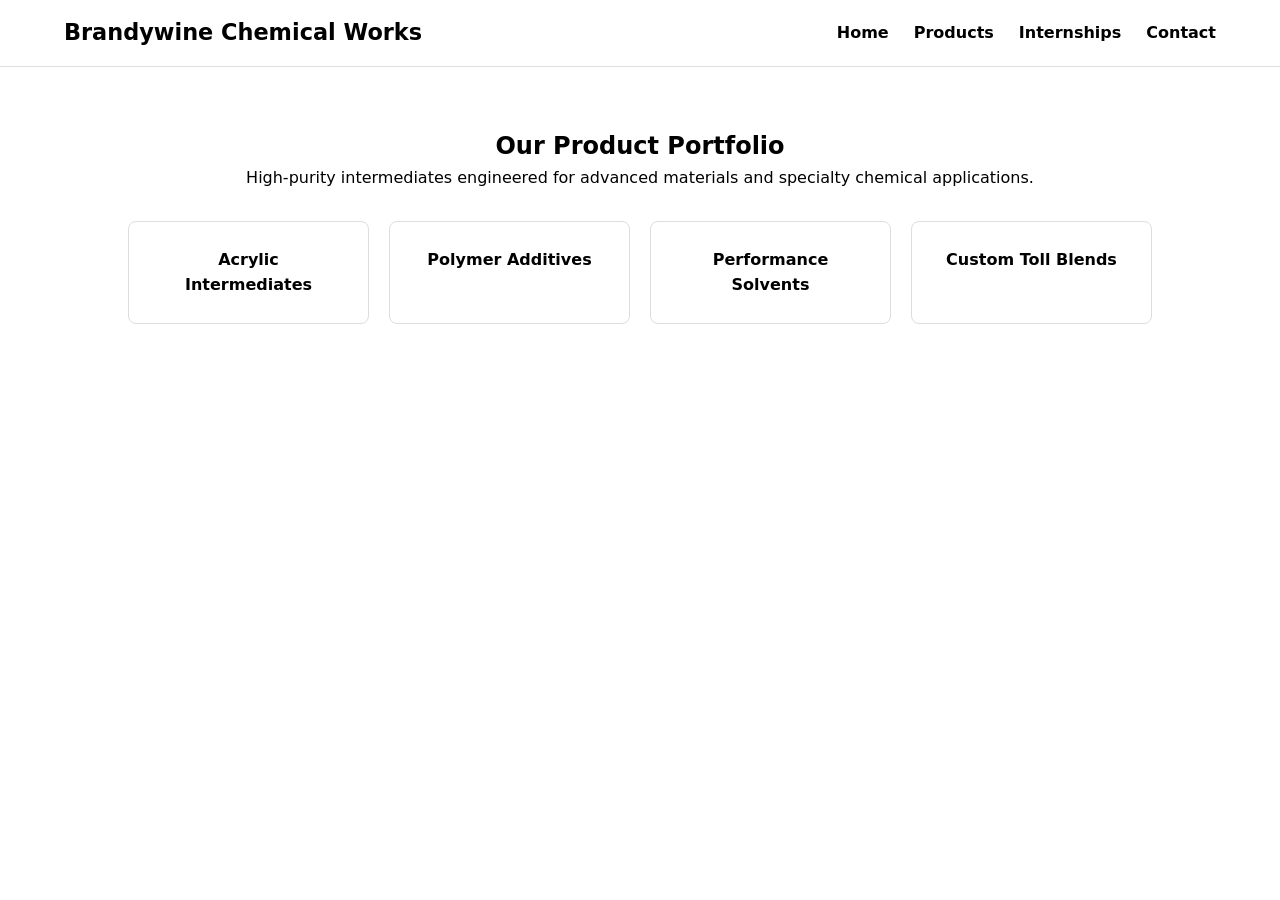
<file: products.html>
<!DOCTYPE html>
<html>
<head>
  <title>Products — Brandywine Chemical Works</title>
  <link rel="stylesheet" href="style.css">
</head>

<body>

<nav>
  <div class="nav-container">
    <h1 class="logo">Brandywine Chemical Works</h1>
    <ul class="nav-links">
      <li><a href="index.html">Home</a></li>
      <li><a href="products.html">Products</a></li>
      <li><a href="index.html#internships">Internships</a></li>
      <li><a href="contact.html">Contact</a></li>
    </ul>
  </div>
</nav>

<section class="products-preview">
  <h2>Our Product Portfolio</h2>
  <p>High-purity intermediates engineered for advanced materials and specialty chemical applications.</p>

  <div class="product-grid">
    <a href="acrylic-intermediates.html" class="product-card clickable-card">Acrylic Intermediates</a>
    <a href="polymer-additives.html" class="product-card clickable-card">Polymer Additives</a>
    <a href="performance-solvents.html" class="product-card clickable-card">Performance Solvents</a>
    <a href="custom-toll-blends.html" class="product-card clickable-card">Custom Toll Blends</a>
  </div>
</section>

<footer>
  <p>© 2026 Brandywine Chemical Works — Wilmington, DE</p>
</footer>

</body>
</html>
</file>
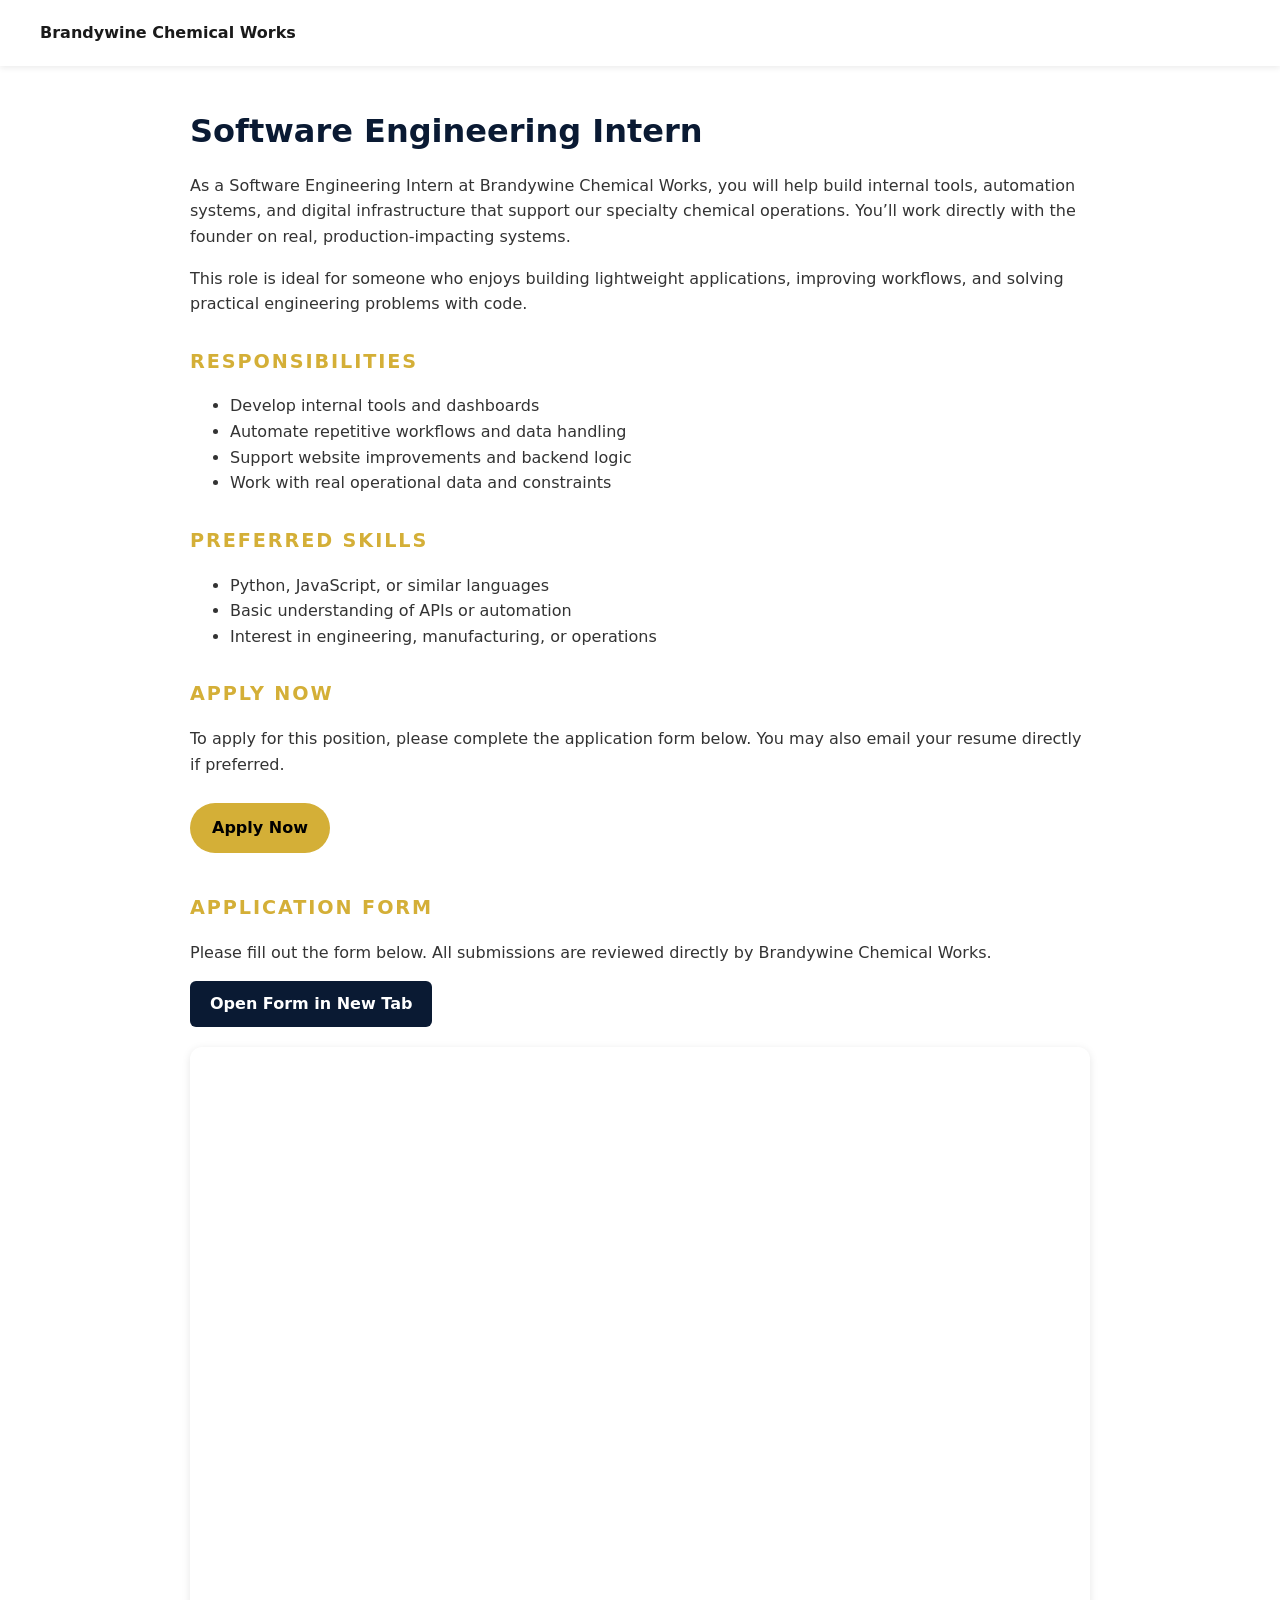
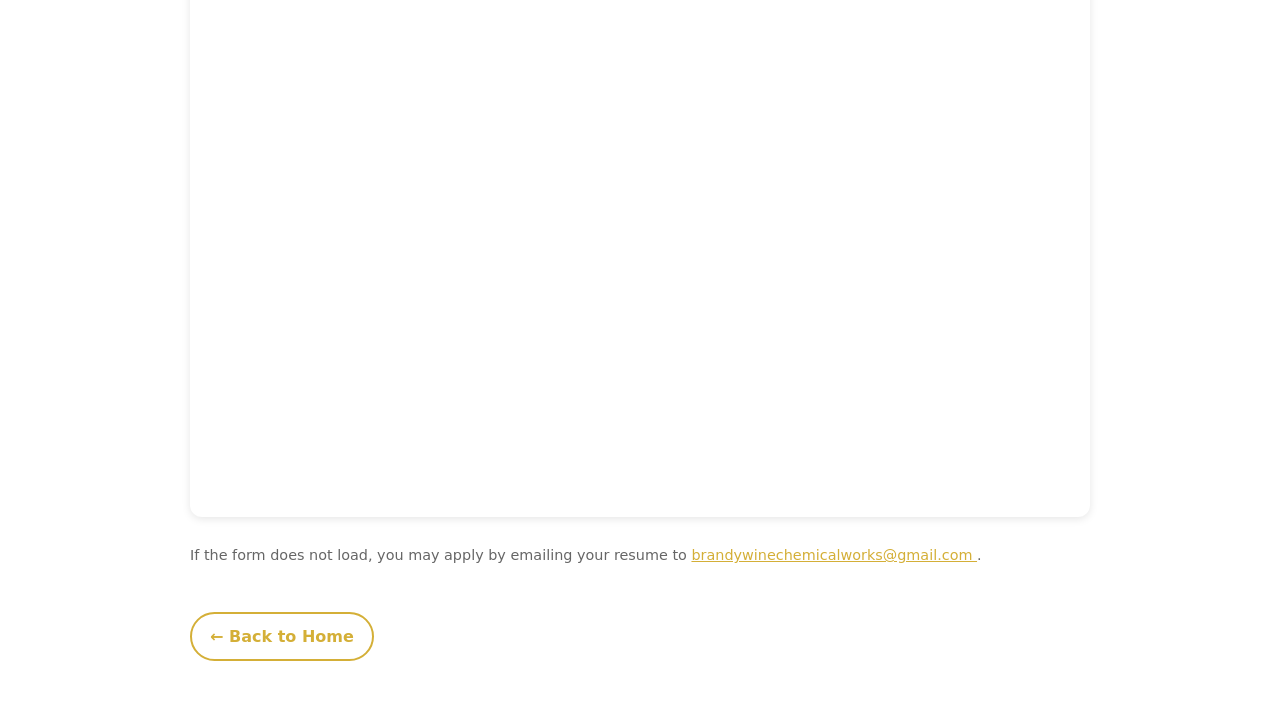
<file: software-intern.html>
<!DOCTYPE html>
<html lang="en">
<head>
  <meta charset="UTF-8" />
  <title>Software Engineering Intern — Brandywine Chemical Works</title>
  <meta name="viewport" content="width=device-width, initial-scale=1" />

  <style>
    body {
      font-family: system-ui, sans-serif;
      margin: 0;
      background: #ffffff;
      color: #1a1a1a;
      line-height: 1.6;
    }

    header {
      background: #ffffff;
      padding: 20px 40px;
      box-shadow: 0 2px 6px rgba(0,0,0,0.08);
      position: sticky;
      top: 0;
      z-index: 100;
    }

    h1 {
      color: #0a1a33;
      font-size: 2rem;
      margin-bottom: 10px;
    }

    h2 {
      color: #d4af37;
      margin-top: 30px;
      font-size: 1.2rem;
      text-transform: uppercase;
      letter-spacing: 0.1em;
    }

    p, li {
      font-size: 1rem;
      color: #333;
    }

    .container {
      max-width: 900px;
      margin: 40px auto;
      padding: 0 20px;
    }

    a.back {
      display: inline-block;
      margin-top: 30px;
      padding: 10px 18px;
      border-radius: 999px;
      border: 2px solid #d4af37;
      color: #d4af37;
      text-decoration: none;
      font-weight: 600;
    }

    a.back:hover {
      background: #d4af37;
      color: #000;
    }
  </style>
</head>

<body>

<header>
  <strong>Brandywine Chemical Works</strong>
</header>

<div class="container">
  <h1>Software Engineering Intern</h1>

  <p>
    As a Software Engineering Intern at Brandywine Chemical Works, you will help build internal tools,
    automation systems, and digital infrastructure that support our specialty chemical operations.
    You’ll work directly with the founder on real, production‑impacting systems.
  </p>

  <p>
    This role is ideal for someone who enjoys building lightweight applications, improving workflows,
    and solving practical engineering problems with code.
  </p>

  <h2>Responsibilities</h2>
  <ul>
    <li>Develop internal tools and dashboards</li>
    <li>Automate repetitive workflows and data handling</li>
    <li>Support website improvements and backend logic</li>
    <li>Work with real operational data and constraints</li>
  </ul>

  <h2>Preferred Skills</h2>
  <ul>
    <li>Python, JavaScript, or similar languages</li>
    <li>Basic understanding of APIs or automation</li>
    <li>Interest in engineering, manufacturing, or operations</li>
  </ul>

  <h2>Apply Now</h2>

  <p>
    To apply for this position, please complete the application form below.
    You may also email your resume directly if preferred.
  </p>

  <!-- Apply Button -->
  <a href="#application-form" 
     style="
       display:inline-block;
       padding:12px 22px;
       background:#d4af37;
       color:#000;
       border-radius:999px;
       text-decoration:none;
       font-weight:600;
       margin-top:10px;
     ">
     Apply Now
  </a>

  <!-- Application Form Section -->
  <div id="application-form" style="margin-top:40px;">
    <h2>Application Form</h2>

    <p style="color:#333;">
      Please fill out the form below. All submissions are reviewed directly by Brandywine Chemical Works.
    </p>

    <!-- FALLBACK BUTTON -->
    <a href="https://forms.gle/P2R8jmeC2J8kjcAG6"
       target="_blank"
       style="
         display:inline-block;
         margin-bottom:20px;
         padding:10px 20px;
         background:#0a1a33;
         color:white;
         border-radius:6px;
         text-decoration:none;
         font-weight:600;
       ">
       Open Form in New Tab
    </a>

    <!-- GOOGLE FORM EMBED (replace src with your Software Engineering form embed link if different) -->
    <iframe 
      src="https://docs.google.com/forms/d/e/1FAIpQLSeJQ37tbTWWe8-e8a4mIsSJoW4a4GxVujY9jbPXu801iWJXXw/viewform?embedded=true"
      width="100%" 
      height="1070" 
      frameborder="0" 
      marginheight="0" 
      marginwidth="0"
      style="
        border:none;
        border-radius:12px;
        box-shadow:0 2px 8px rgba(0,0,0,0.1);
        background:white;
      ">
    </iframe>

    <p style="margin-top:20px; font-size:0.9rem; color:#666;">
      If the form does not load, you may apply by emailing your resume to  
      <a href="mailto:brandywinechemicalworks@gmail.com" style="color:#d4af37;">
        brandywinechemicalworks@gmail.com
      </a>.
    </p>

    <a class="back" href="index.html">← Back to Home</a>
  </div>

</div>

</body>
</html>
</file>
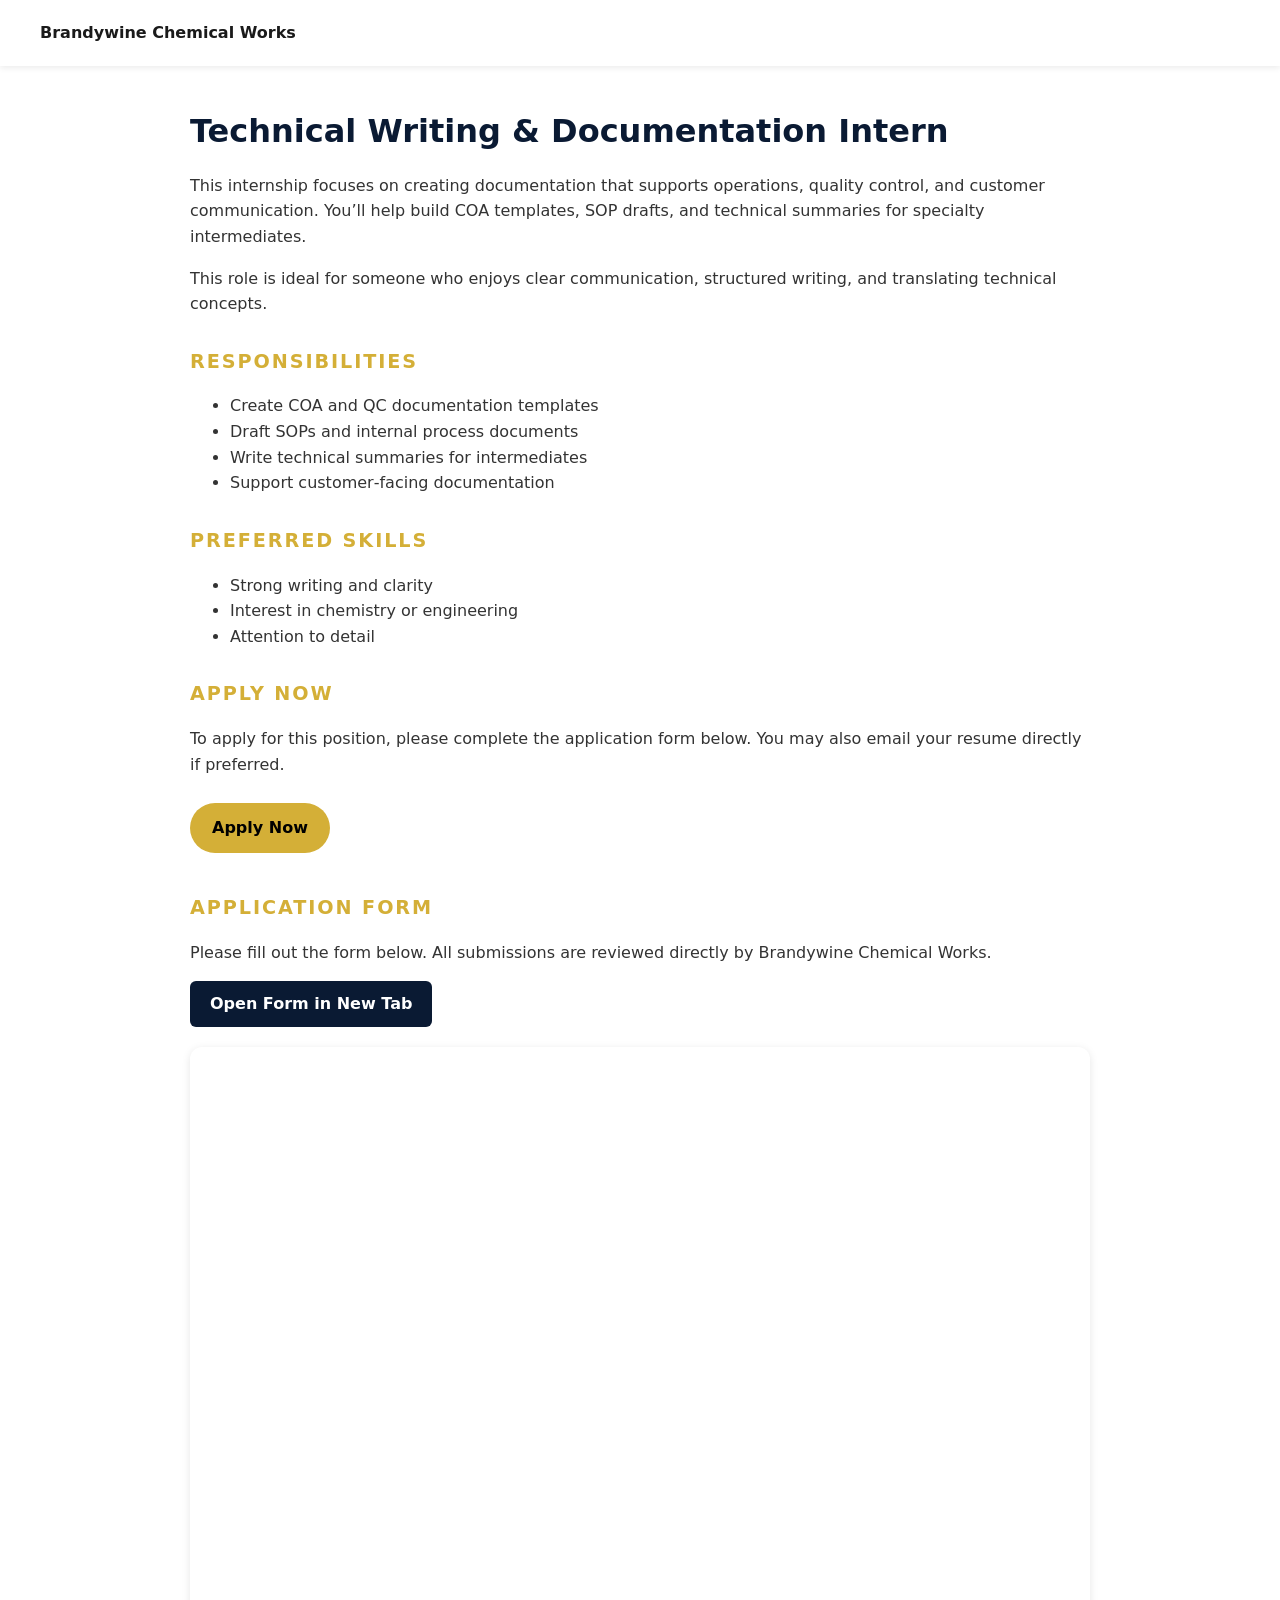
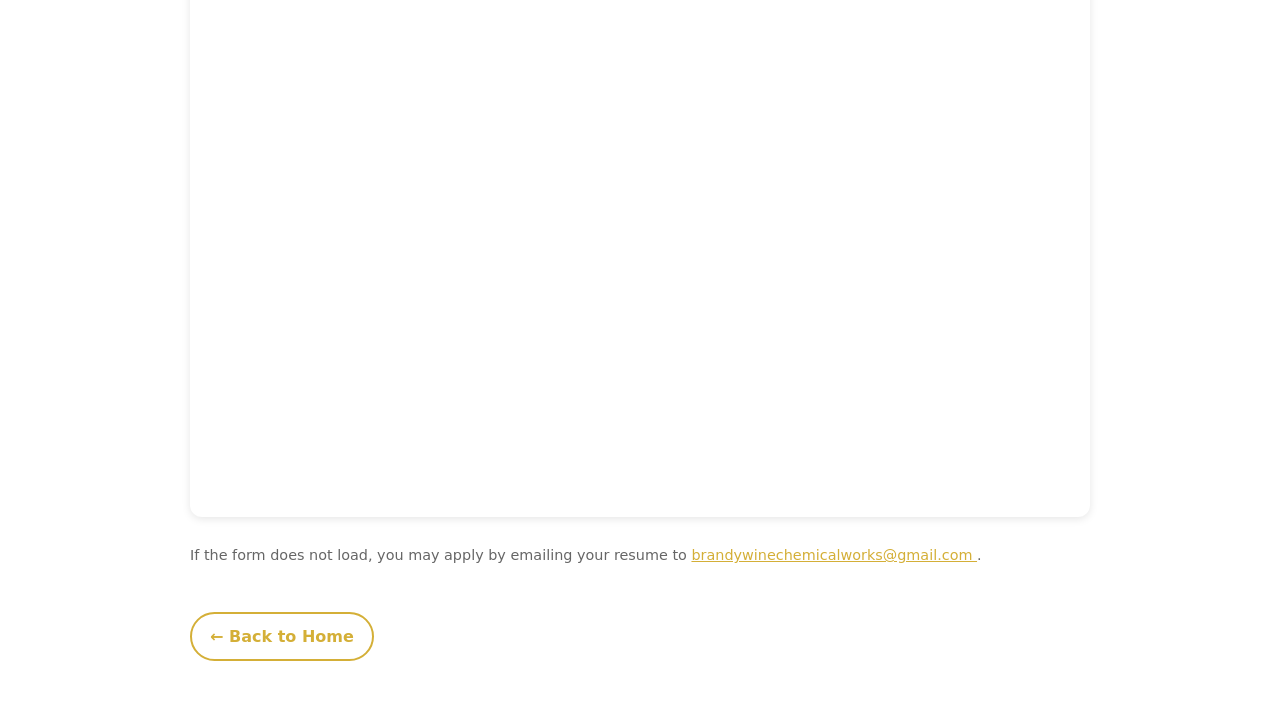
<file: technical-writing-intern.html>
<!DOCTYPE html>
<html lang="en">
<head>
  <meta charset="UTF-8" />
  <title>Technical Writing Intern — Brandywine Chemical Works</title>
  <meta name="viewport" content="width=device-width, initial-scale=1" />

  <style>
    body { font-family: system-ui, sans-serif; margin: 0; background: #ffffff; color: #1a1a1a; line-height: 1.6; }
    header { background: #ffffff; padding: 20px 40px; box-shadow: 0 2px 6px rgba(0,0,0,0.08); position: sticky; top: 0; }
    h1 { color: #0a1a33; font-size: 2rem; margin-bottom: 10px; }
    h2 { color: #d4af37; margin-top: 30px; font-size: 1.2rem; text-transform: uppercase; letter-spacing: 0.1em; }
    p, li { font-size: 1rem; color: #333; }
    .container { max-width: 900px; margin: 40px auto; padding: 0 20px; }
    a.back { display: inline-block; margin-top: 30px; padding: 10px 18px; border-radius: 999px; border: 2px solid #d4af37; color: #d4af37; text-decoration: none; font-weight: 600; }
    a.back:hover { background: #d4af37; color: #000; }
  </style>
</head>

<body>

<header><strong>Brandywine Chemical Works</strong></header>

<div class="container">
  <h1>Technical Writing & Documentation Intern</h1>

  <p>
    This internship focuses on creating documentation that supports operations, quality control, and customer communication.
    You’ll help build COA templates, SOP drafts, and technical summaries for specialty intermediates.
  </p>

  <p>
    This role is ideal for someone who enjoys clear communication, structured writing, and translating technical concepts.
  </p>

  <h2>Responsibilities</h2>
  <ul>
    <li>Create COA and QC documentation templates</li>
    <li>Draft SOPs and internal process documents</li>
    <li>Write technical summaries for intermediates</li>
    <li>Support customer‑facing documentation</li>
  </ul>

  <h2>Preferred Skills</h2>
  <ul>
    <li>Strong writing and clarity</li>
    <li>Interest in chemistry or engineering</li>
    <li>Attention to detail</li>
  </ul>

  <h2>Apply Now</h2>

  <p>
    To apply for this position, please complete the application form below.
    You may also email your resume directly if preferred.
  </p>

  <!-- Apply Button -->
  <a href="#application-form" 
     style="
       display:inline-block;
       padding:12px 22px;
       background:#d4af37;
       color:#000;
       border-radius:999px;
       text-decoration:none;
       font-weight:600;
       margin-top:10px;
     ">
     Apply Now
  </a>

  <!-- Application Form Section -->
  <div id="application-form" style="margin-top:40px;">
    <h2>Application Form</h2>

    <p style="color:#333;">
      Please fill out the form below. All submissions are reviewed directly by Brandywine Chemical Works.
    </p>

    <!-- FALLBACK BUTTON -->
    <a href="https://forms.gle/P2R8jmeC2J8kjcAG6"
       target="_blank"
       style="
         display:inline-block;
         margin-bottom:20px;
         padding:10px 20px;
         background:#0a1a33;
         color:white;
         border-radius:6px;
         text-decoration:none;
         font-weight:600;
       ">
       Open Form in New Tab
    </a>

    <!-- GOOGLE FORM EMBED (replace src with your Technical Writing form embed link if different) -->
    <iframe 
      src="https://docs.google.com/forms/d/e/1FAIpQLSeJQ37tbTWWe8-e8a4mIsSJoW4a4GxVujY9jbPXu801iWJXXw/viewform?embedded=true"
      width="100%" 
      height="1070" 
      frameborder="0" 
      marginheight="0" 
      marginwidth="0"
      style="
        border:none;
        border-radius:12px;
        box-shadow:0 2px 8px rgba(0,0,0,0.1);
        background:white;
      ">
    </iframe>

    <p style="margin-top:20px; font-size:0.9rem; color:#666;">
      If the form does not load, you may apply by emailing your resume to  
      <a href="mailto:brandywinechemicalworks@gmail.com" style="color:#d4af37;">
        brandywinechemicalworks@gmail.com
      </a>.
    </p>

    <a class="back" href="index.html">← Back to Home</a>
  </div>

</div>

</body>
</html>
</file>
<file: style.css>
/* GLOBAL RESET */
* {
  margin: 0;
  padding: 0;
  box-sizing: border-box;
}

body {
  font-family: system-ui, sans-serif;
  background: #ffffff;
  color: var(--text-dark);
  line-height: 1.6;
}

/* NAVBAR */
nav {
  width: 100%;
  background: #ffffff;
  border-bottom: 1px solid #ddd;
  padding: 15px 0;
  position: sticky;
  top: 0;
  z-index: 1000;
}

.nav-container {
  width: 90%;
  margin: auto;
  display: flex;
  justify-content: space-between;
  align-items: center;
}

.logo {
  color: var(--navy);
  font-size: 1.4rem;
  font-weight: 700;
}

.nav-links {
  list-style: none;
  display: flex;
  gap: 25px;
}

.nav-links a {
  text-decoration: none;
  color: var(--navy);
  font-weight: 600;
}

.nav-links a:hover {
  color: var(--gold-dark);
}

/* HERO */
.hero {
  position: relative;
  height: 90vh;
  background-image: url('assets/images/plant.jpg');
  background-size: cover;
  background-position: center;
  display: flex;
  align-items: center;
  justify-content: center;
}

.hero-overlay {
  position: absolute;
  width: 100%;
  height: 100%;
  background: rgba(0,0,0,0.45);
}

.hero-content {
  position: relative;
  text-align: center;
  color: white;
  max-width: 800px;
}

.hero h1 {
  font-size: 3rem;
  margin-bottom: 15px;
}

.hero p {
  font-size: 1.25rem;
  margin-bottom: 25px;
}

.btn {
  background: var(--gold);
  color: var(--navy);
  padding: 12px 24px;
  border-radius: 6px;
  text-decoration: none;
  font-weight: 600;
  margin: 0 10px;
}

.btn:hover {
  background: var(--gold-dark);
}

.btn-secondary {
  display: inline-block;
  margin-top: 20px;
  padding: 10px 20px;
  background: var(--navy);
  color: white;
  border-radius: 6px;
  text-decoration: none;
}

.btn-secondary:hover {
  background: var(--navy-light);
}

/* PRODUCTS PREVIEW */
.products-preview {
  padding: 60px 10%;
  text-align: center;
  background: var(--light-gray);
}

.product-grid {
  display: grid;
  grid-template-columns: repeat(4, 1fr);
  gap: 20px;
  margin-top: 30px;
}

.product-card {
  background: white;
  padding: 25px;
  border-radius: 8px;
  border: 1px solid #ddd;
  font-weight: 600;
  text-align: center;
}

.clickable-card {
  text-decoration: none;
  color: var(--navy);
  transition: 0.2s ease;
}

.clickable-card:hover {
  background: var(--gold);
  color: var(--navy);
  border-color: var(--gold-dark);
  transform: translateY(-3px);
  cursor: pointer;
}

/* CATEGORY PAGES */
.category-header {
  padding: 60px 10%;
  text-align: center;
}

.chemical-grid {
  padding: 40px 10%;
  display: grid;
  grid-template-columns: repeat(3, 1fr);
  gap: 20px;
}

.chemical-card {
  background: white;
  border: 1px solid #ddd;
  padding: 20px;
  border-radius: 8px;
  font-weight: 500;
}

.capabilities {
  padding: 40px 10%;
  background: var(--light-gray);
  text-align: center;
}

.capabilities p {
  max-width: 700px;
  margin: auto;
}

/* INTERNSHIPS */
.internships {
  padding: 60px 10%;
  text-align: center;
}

.internship-grid {
  display: grid;
  grid-template-columns: repeat(3, 1fr);
  gap: 20px;
  margin-top: 30px;
}

.card {
  background: var(--navy);
  color: white;
  padding: 25px;
  border-radius: 8px;
  text-decoration: none;
  font-weight: 600;
}

.card:hover {
  background: var(--navy-light);
}

/* FOOTER */
footer {
  background: var(--navy);
  color: white;
  text-align: center;
  padding: 20px;
  margin-top: 40px;
}
</file>
